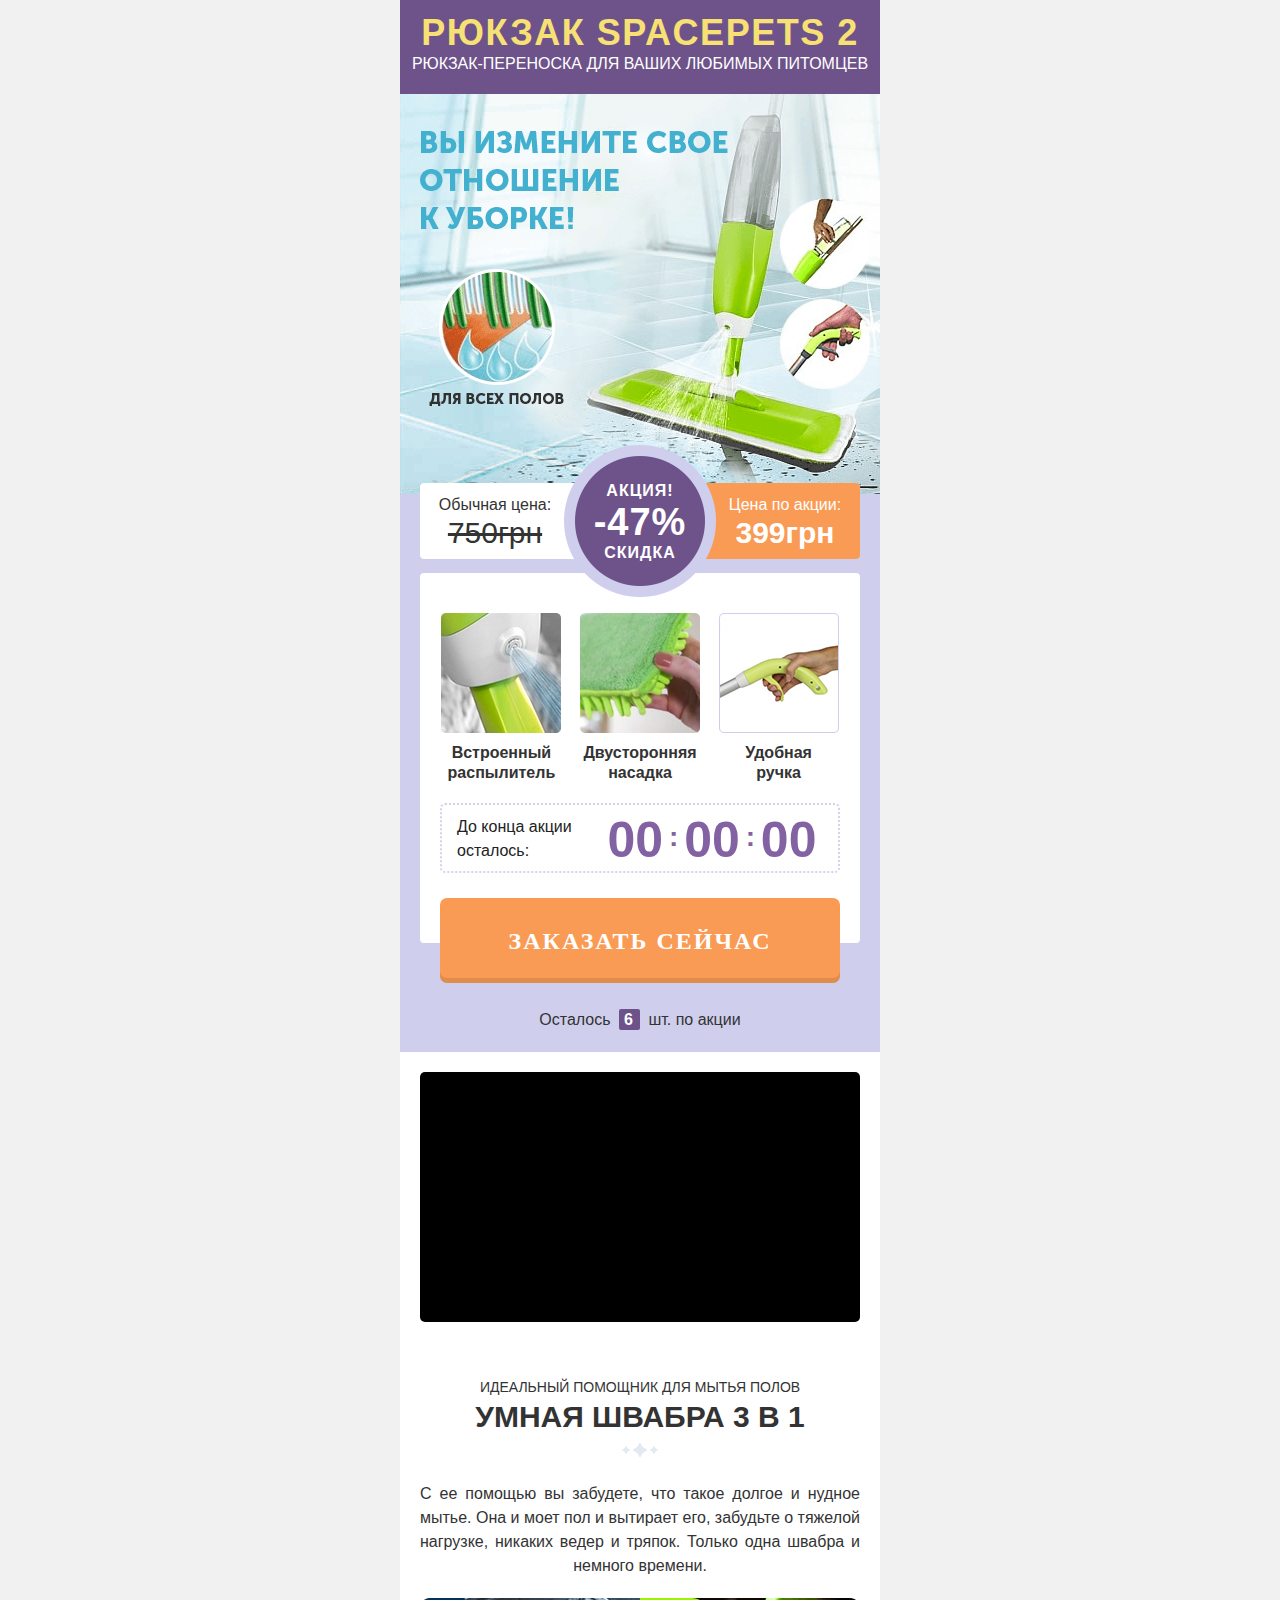
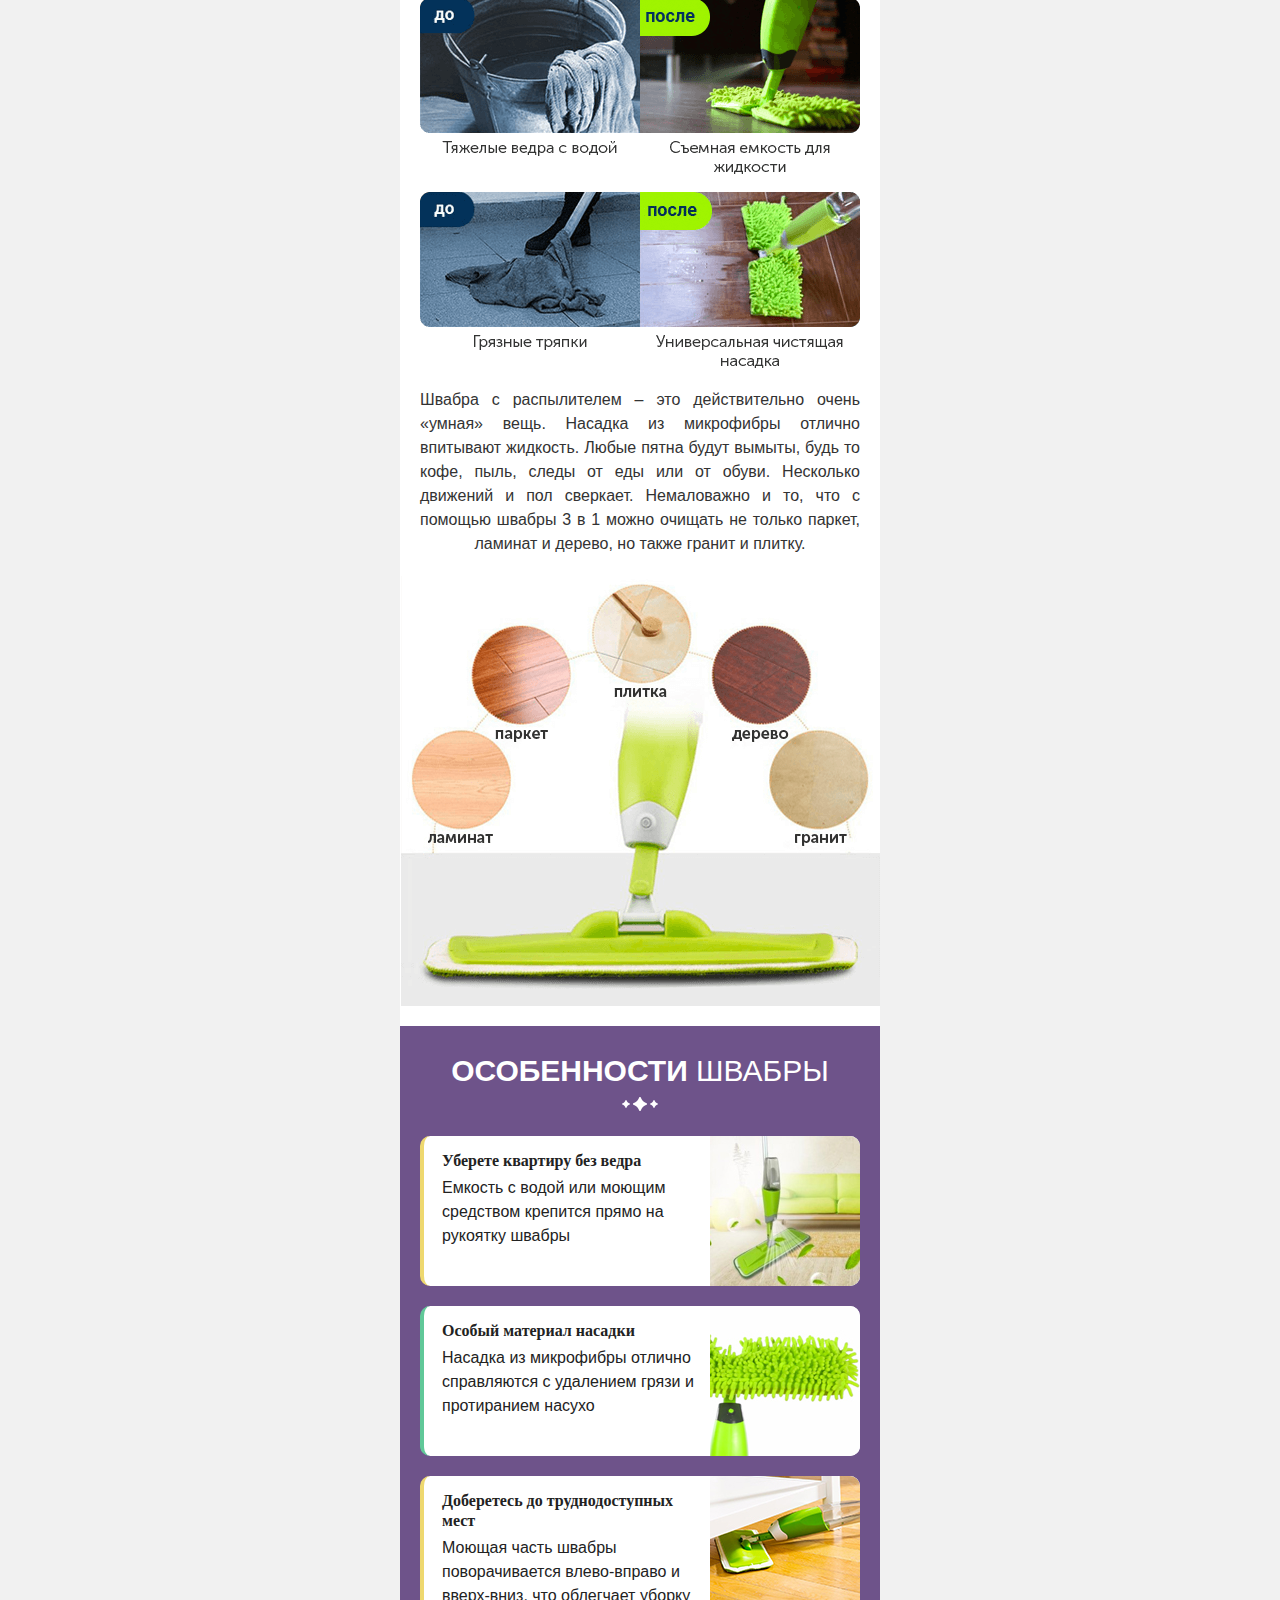
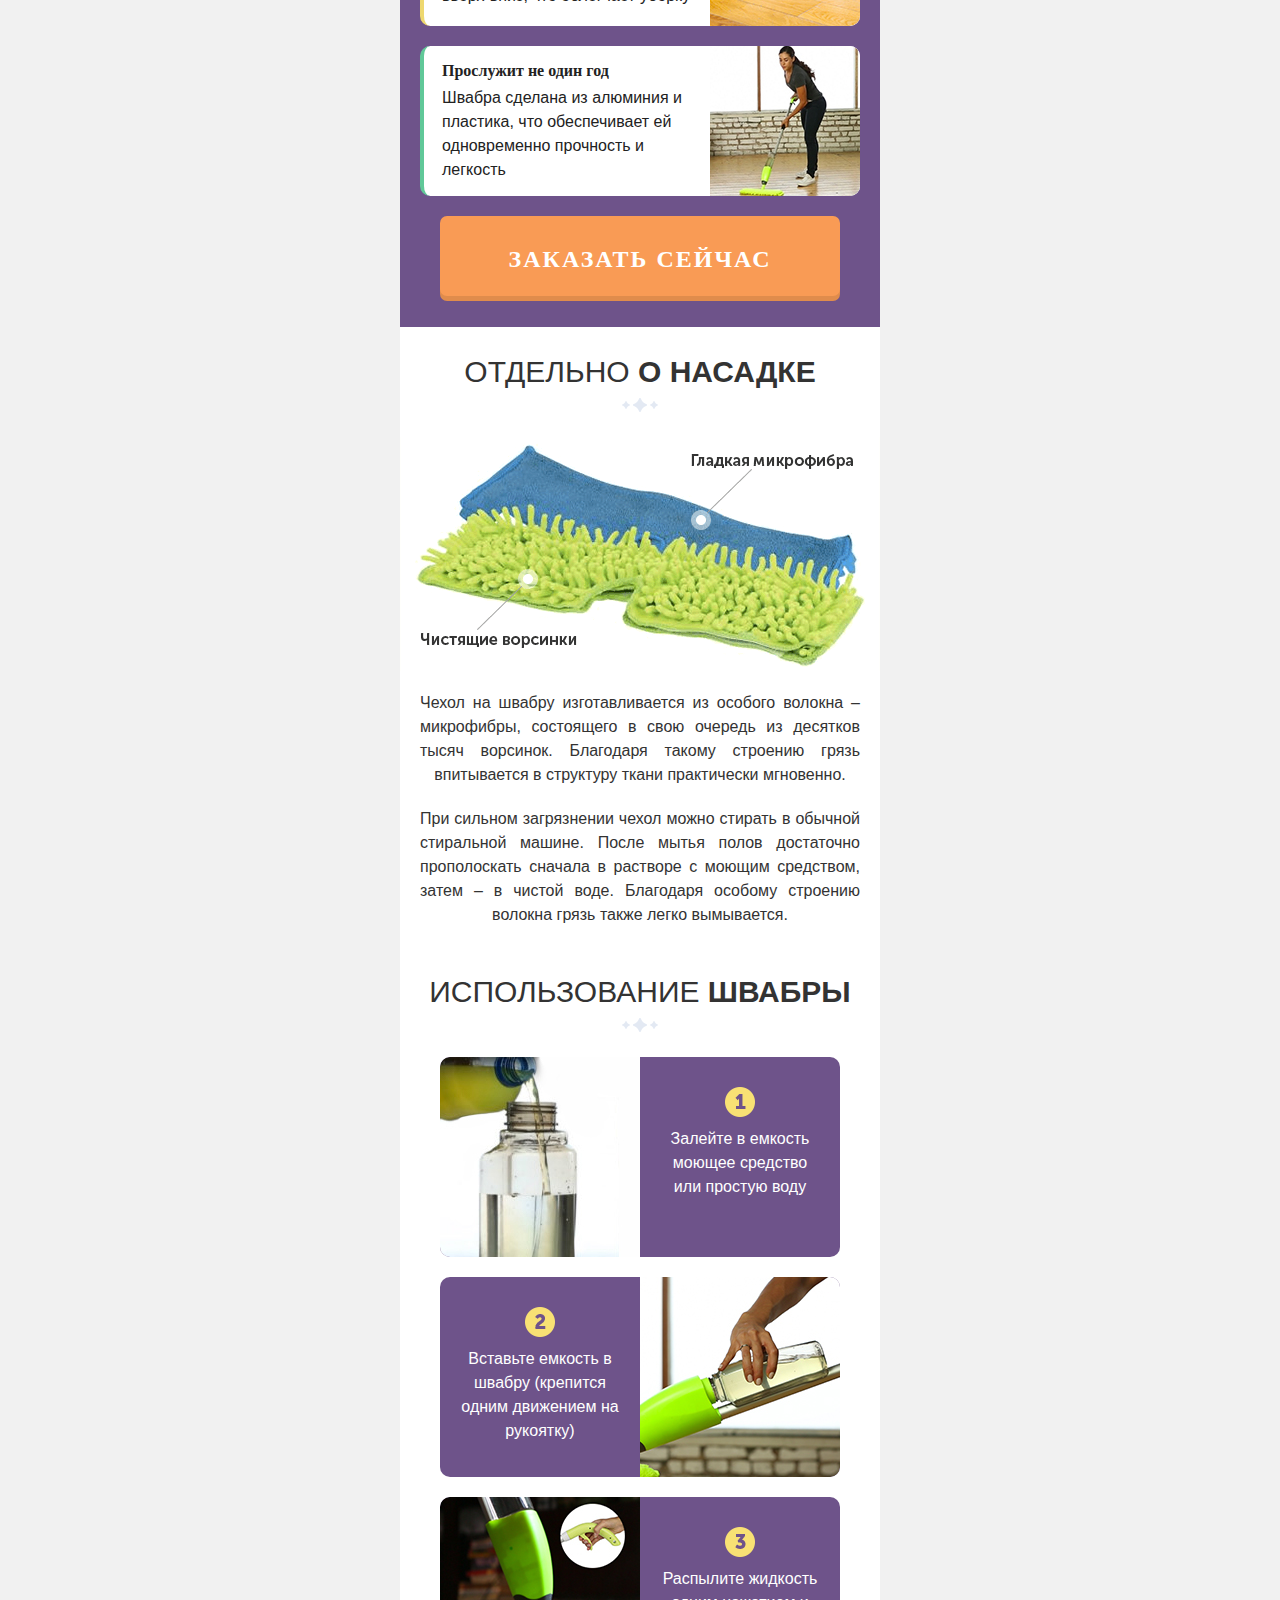
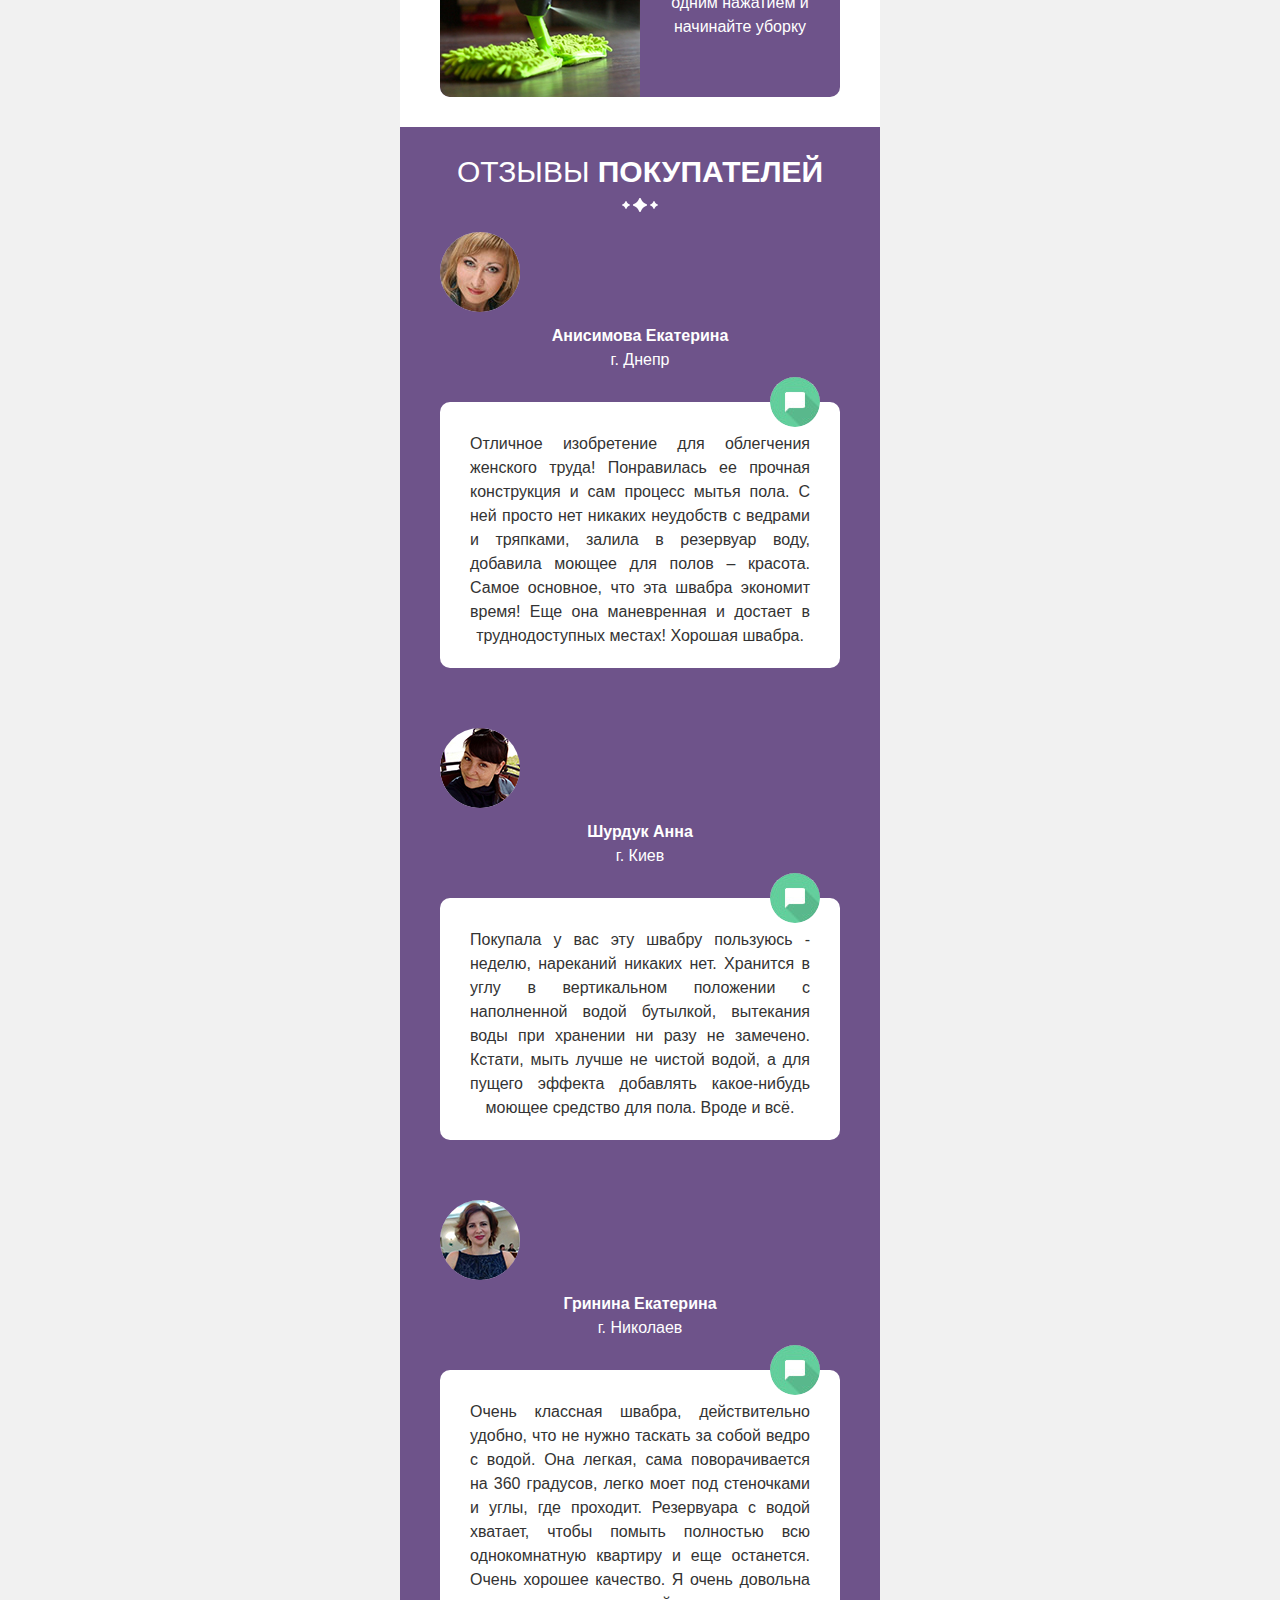
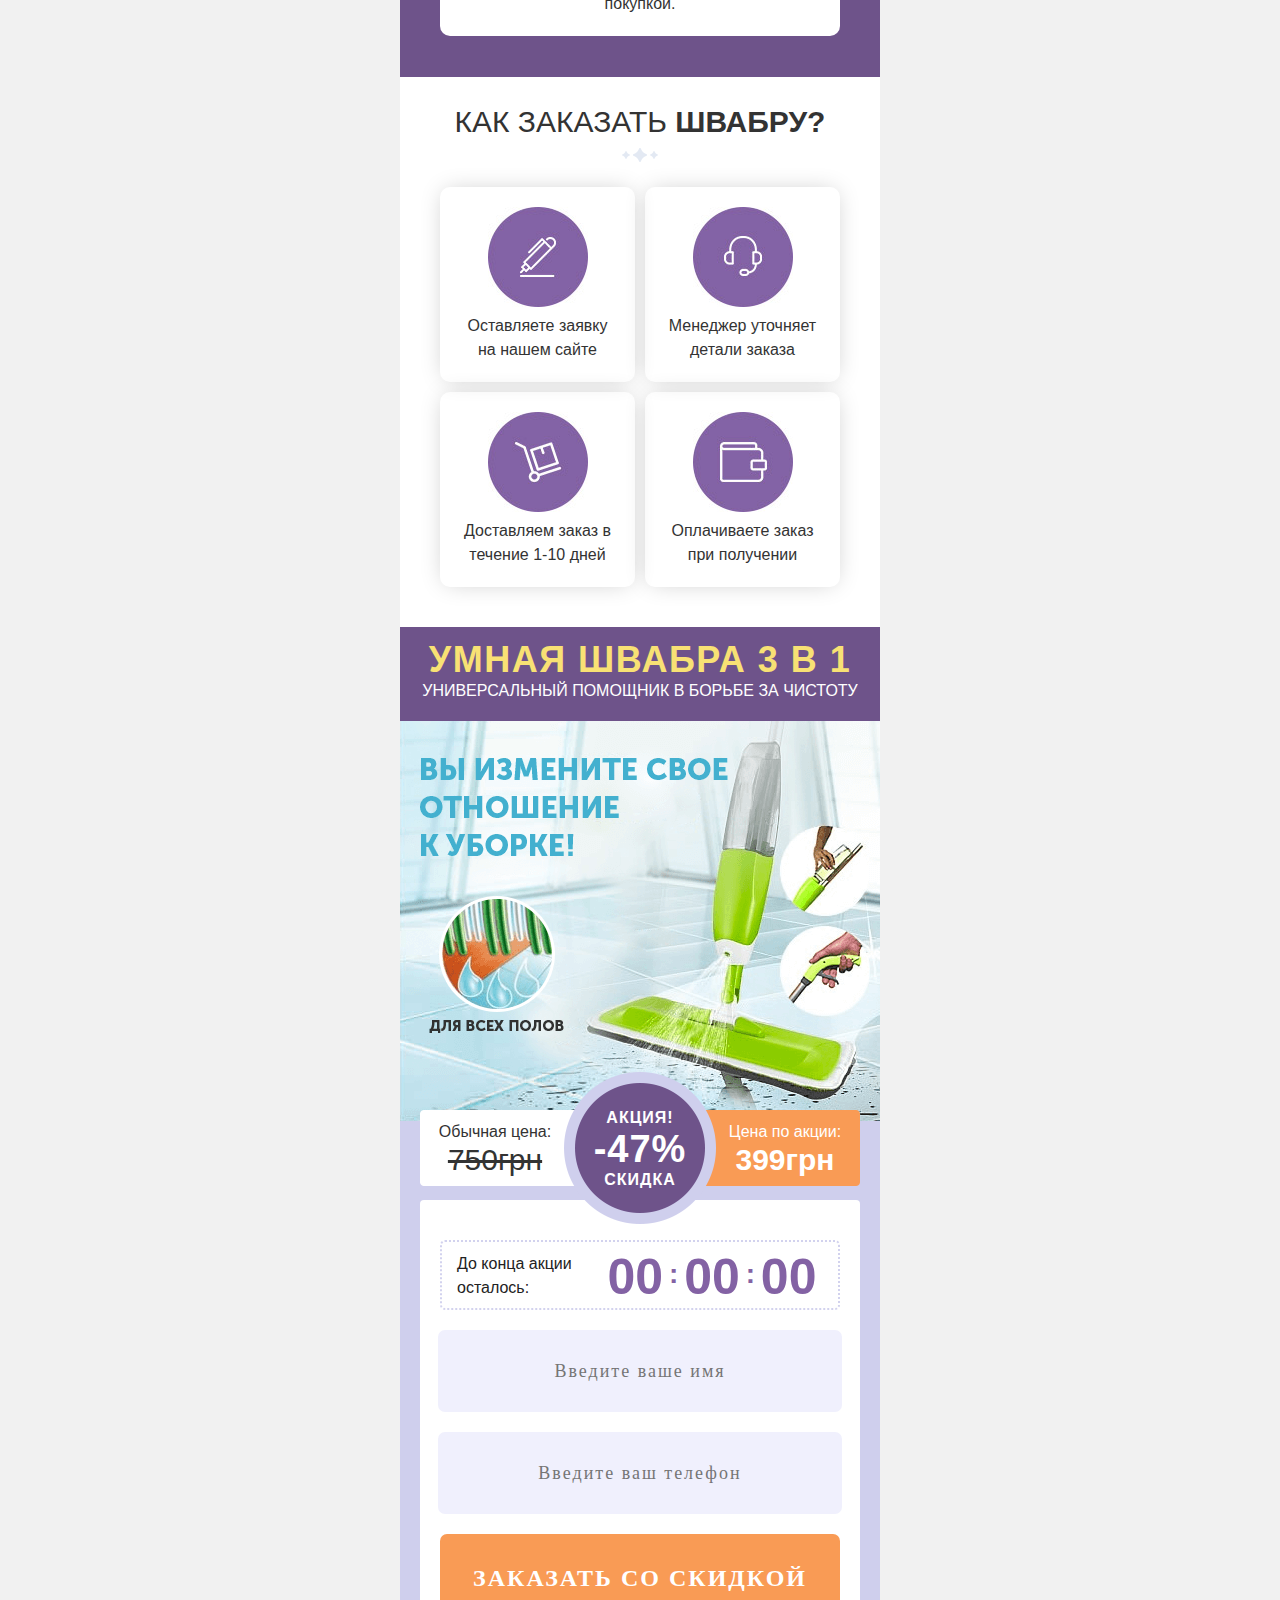
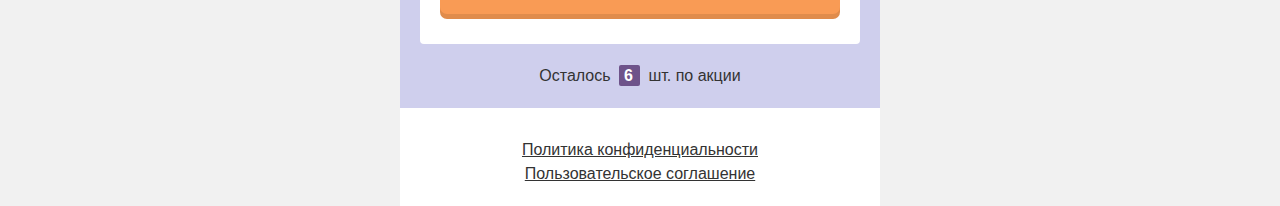
<file: index.html>
<!DOCTYPE html>
<html>
<head>
	<meta charset="utf-8" />
    <link rel="shortcut icon" href="favicon.ico"/>
	<meta name="viewport" content="width=480">
	<title>Умная швабра 3 в 1</title>
	<meta name="keywords" content="умная швабра 3 в 1, умная швабра 3 в 1 купить, швабра с емкостью для воды, швабра с емкостью для моющей жидкости." />
	<meta name="description" content="Умная швабра 3 в 1 с ёмкостью для моющей жидкости" />
	<link rel="stylesheet" href="http://static.topproducty.ru/land/fonts/MuseoSans/MuseoSans.css" type="text/css" />
	<link rel="stylesheet" href="css/reset.css">
    <link rel="stylesheet" href="css/style.css">
    <link rel="stylesheet" href="css/timer.css">
    <link rel="stylesheet" href="css/slick.css"/>
<link rel="stylesheet" type="text/css" href="http://static.topproducty.ru/fonts/roboto.css">
<script src="http://static.topproducty.ru/js/jquery.js" type="text/javascript"></script>
<script src="http://static.topproducty.ru/js/plugins.js?v=1548095622" type="text/javascript"></script>

<script src="http://static.topproducty.ru/js/detect.js" type="text/javascript"></script>



<script>
var vPlayer = null;
    $(function() {
        function getFormData() {
            arFio = []; 
            arPhone = [];
            $('form').each(function(){
                var phone = $(this).find('input[name=\'phone\']').val();
                var fio = $(this).find('input[name=\'name\']').val();
                phone = phone.replace(/\D+/g,'');
                if (phone.length >= 8){
                    arPhone.push(phone.toString());
                    if(typeof fio != 'undefined')
                        arFio.push(fio.toString());
                }
            });
        }
        
    });
</script>

            <script src="http://static.topproducty.ru/js/vtracker.js"></script>
        </head>
<body><link href="http://static.topproducty.ru/css/popup-m1-style.css?v=4" rel="stylesheet" type="text/css"/>
<script src="http://static.topproducty.ru/js/popup-m1.js?v=4" type="text/javascript"></script>

<script type="text/javascript">
$(function(){
	M1.initComebacker(3000);
	var M1Text = {
		'validation_name': 'Укажите корректные ФИО.',
		'validation_phone1': 'Номер телефона может содержать только цифры, символы "+", "-", "(", ")" и пробелы.',
		'validation_phone2': 'В вашем телефоне слишком мало цифр.',
		'comebacker_text': 'ВНИМАНИЕ'
	};
	M1.validateAndSendForm(false, M1Text);
});
</script><!-- after_qbici -->
<div class="wrap">
   
    <div class="header header2 theme_color3">
        <h1 class="uppercase center bolder theme_color">Рюкзак SpacePets 2</h1>
        <h2 class="uppercase center theme_color">Рюкзак-переноска для ваших любимых питомцев</h2>
        
        <div class="header_img">
            
        </div>   
        <div class="price2">
            <div class="old">
                Обычная цена:
                <span class="">750грн</span>
            </div>
            <div class="sale b uppercase">
                акция!
                <span class="bolder">-47%</span>
                скидка
            </div>
            <div class="new white">
                Цена по акции:
                <span class="b">399грн</span>
            </div>
        </div>
        <div class="bg_white">
            <ul class="ul_header2 center">
                <li><img src="img/ul_header2_1.jpg"> <p><b>Встроенный распылитель</b></p></li><li><img src="img/ul_header2_2.jpg"> <p><b>Двусторонняя насадка</b></p></li><li><img src="img/ul_header2_3.jpg"><p><b>Удобная<br> ручка</b></p></li>
            </ul>
            <div class="timer_block clearfix">    
                <p>До конца акции осталось:</p>
                <div class="timer clearfix bolder">
                    <div class="timer_item hours">00</div>
                    <div class="timer_item minutes">00</div>
                    <div class="timer_item seconds">00</div>
                </div>
            </div>
        </div>    
        <a href="#order_form" class="button-m1">Заказать сейчас</a>
        <div class="products_count center">Осталось <b>6</b> шт. по акции</div>    
    </div>


    <div class="descript">
        <section class="main_video">
            <div class="video-container"><div class="youtube" id="4stmaN_hnJI"></div></div>
        </section>
        <h2 class="title"><span class="smalltitle">идеальный помощник для мытья полов</span> <span class="bolder">УМНАЯ ШВАБРА 3 в 1</span></h2>
        <p class="just">С ее помощью вы забудете, что такое долгое и нудное мытье. Она и моет пол и вытирает его, забудьте о тяжелой нагрузке, никаких ведер и тряпок. Только одна швабра и немного времени.</p>
        <img class="center" src="img/photo.png">
        <p class="just">Швабра с распылителем – это действительно очень «умная» вещь. Насадка из микрофибры отлично впитывают жидкость. Любые пятна будут вымыты, будь то кофе, пыль, следы от еды или от обуви. Несколько движений и пол сверкает. Немаловажно и то, что с помощью швабры 3 в 1  можно очищать не только паркет, ламинат и дерево, но также гранит и плитку.</p>
        <img class="center" src="img/photo2.png">
    </div>
    
    <div class="list theme_color">
        <h2 class="title2"> <span class="bolder"> Особенности</span> швабры</h2>
        <ul class="list2">
            <li>
                <div class="text"><h3>Уберете квартиру без ведра</h3>
                <p>Емкость с водой или моющим средством крепится прямо на рукоятку швабры</p></div>
                <img src="img/list2_1.jpg">
            </li><li>
                <div class="text"><h3>Особый материал насадки</h3>
                <p>Насадка из микрофибры отлично справляются с удалением грязи и протиранием насухо</p></div>
                <img src="img/list2_2.jpg">
            </li>
            <li>
                <div class="text"><h3>Доберетесь до труднодоступных мест</h3>
                <p>Моющая часть швабры поворачивается влево-вправо и вверх-вниз, что облегчает уборку</p></div>
                <img src="img/list2_3.jpg">
            </li><li>
                <div class="text"><h3>Прослужит не один год</h3>
                <p>Швабра сделана из алюминия и пластика, что обеспечивает ей одновременно прочность и легкость</p></div>
                <img src="img/list2_4.jpg">
            </li>
        </ul>
        <a href="#order_form" class="button-m1">Заказать сейчас</a>
    </div>
    
     <div class="descript">
        <h2 class="title">Отдельно <span class="bolder">о насадке</span></h2>
        <img class="center" src="img/photo3.png">
        <p class="just">Чехол на швабру изготавливается из особого волокна – микрофибры, состоящего в свою очередь из десятков тысяч ворсинок. Благодаря такому строению грязь впитывается в структуру ткани практически мгновенно.</p>
        <p class="just">При сильном загрязнении чехол можно стирать в обычной стиральной машине. После мытья полов достаточно прополоскать сначала в растворе с моющим средством, затем – в чистой воде. Благодаря особому строению волокна грязь также легко вымывается.</p>
    </div>
    
    <div class="list_white">
        <h2 class="title">Использование <span class="bolder">швабры</span></h2>
        
        <ul class="list4">
            <li class="left_img">
                <img src="img/list4_1.jpg">
                <p>Залейте в емкость моющее средство или простую воду</p> 
            </li><li class="right_img">
                <img src="img/list4_2.jpg">
                <p>Вставьте емкость в швабру (крепится одним движением на рукоятку)</p> 
            </li><li class="left_img">
                <img src="img/list4_3.jpg">
                <p>Распылите жидкость одним нажатием и начинайте уборку</p> 
            </li>
        </ul>
    </div>

    <div class="theme_color">
        <h2 class="title2 mar_bot0">Отзывы <span class="bolder">покупателей</span></h2>
        <div class="reviews">
            <div class="rev">
                <div class="avtor">
                    <img src="img/ava1.jpg" class="ava">
                    <p class="name"><b>Анисимова Екатерина</b> г. Днепр</p>
                </div>
                <div class="just">Отличное изобретение для облегчения женского труда! Понравилась ее прочная конструкция и сам процесс мытья пола. С ней просто нет никаких неудобств с ведрами и тряпками, залила в резервуар воду, добавила моющее для полов – красота. Самое основное, что эта швабра экономит время! Еще она маневренная и достает в труднодоступных местах! Хорошая швабра.
                </div>
            </div>

            <div class="rev">
                <div class="avtor">
                    <img src="img/ava2.jpg" class="ava">
                    <p class="name"><b>Шурдук Анна </b> г. Киев</p>
                </div>
                <div class="just">Покупала у вас эту швабру пользуюсь - неделю, нареканий никаких нет. Хранится в углу в вертикальном положении с наполненной водой бутылкой, вытекания воды при хранении ни разу не замечено. Кстати, мыть лучше не чистой водой, а для пущего эффекта добавлять какое-нибудь моющее средство для пола. Вроде и всё.</div>
            </div>
            
            <div class="rev">
                <div class="avtor">
                    <img src="img/ava3.jpg" class="ava">
                    <p class="name"><b>Гринина Екатерина </b> г. Николаев</p>
                </div>
                <div class="just">Очень классная швабра, действительно удобно, что не нужно таскать за собой ведро с водой. Она легкая, сама поворачивается на 360 градусов, легко моет под стеночками и углы, где проходит. Резервуара с водой хватает, чтобы помыть полностью всю однокомнатную квартиру и еще останется. Очень хорошее качество. Я очень довольна покупкой. </div>
            </div>
        </div>
    </div>
   
    <div class="deliv">
        <h2 class="title">Как заказать <span class="bolder">швабру?</span></h2>
        <ul class="deliv2 center">
            <li>
                <img src="img/deliv2_1.jpg">
                <p>Оставляете заявку на нашем сайте</p>
            </li><li>
                <img src="img/deliv2_2.jpg">
                <p>Менеджер уточняет детали заказа</p>
            </li><li>
                <img src="img/deliv2_3.jpg">
                <p>Доставляем заказ в течение 1-10 дней</p>
            </li><li>
                <img src="img/deliv2_4.jpg">
                <p>Оплачиваете заказ при получении</p>
            </li>
        </ul>
    </div>    

    <div class="header header2 footer2 theme_color3">
        <h1 class="uppercase center bolder theme_color">УМНАЯ ШВАБРА 3 в 1</h1>
        <h2 class="uppercase center theme_color">Универсальный помощник в борьбе за чистоту</h2>
        
        <div class="header_img">
        </div>   
        <div class="price2">
            <div class="old">
                Обычная цена:
                <span class="">750грн</span>
            </div>
            <div class="sale b uppercase">
                акция!
                <span class="bolder">-47%</span>
                скидка
            </div>
            <div class="new white">
                Цена по акции:
                <span class="b">399грн</span>
            </div>
        </div>
        <div class="bg_white">
            <div class="timer_block clearfix">    
                <p>До конца акции осталось:</p>
                <div class="timer clearfix bolder">
                    <div class="timer_item hours">00</div>
                    <div class="timer_item minutes">00</div>
                    <div class="timer_item seconds">00</div>
                </div>
            </div>
            <form id="order_form" action="mail.php" method="post">
                    <input name="name" type="text" placeholder="Введите ваше имя">
                    <input name="phone" type="text" placeholder="Введите ваш телефон">
                    <button class="button-m1">Заказать со скидкой</button>
            </form>
        </div>    
        <div class="products_count center">Осталось <b>6</b> шт. по акции</div>    
    </div>

    <section class="cpu center">
        <p><a target="_blank" href="index-50314.html">Политика конфиденциальности</a>
        <br><a target="_blank" href="index-9913.html">Пользовательское соглашение</a>
        </p>
    </section>
</div>

    <script src="http://static.topproducty.ru/js/previewYouTube.js"></script>
    <script src="http://static.topproducty.ru/land/js/slider/slick-1.8.0/slick.min.js"></script>
    <script src="js/scripts.js"></script>
</body>
</html>
<!-- Localized -->
</file>
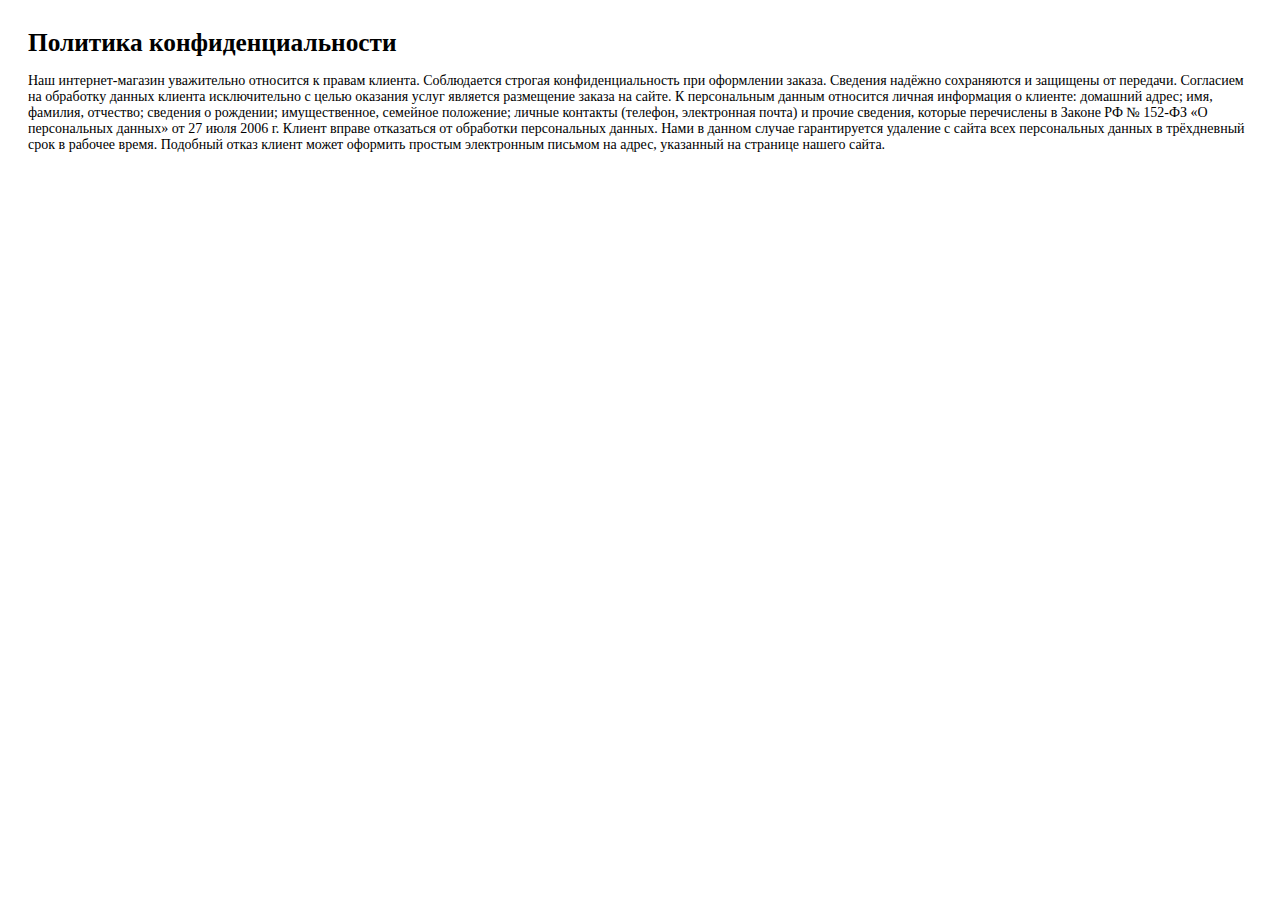
<file: index-50314.html>
<html>
<head>
	<title>Политика конфиденциальности</title>
<meta charset="UTF-8" />
</head>
<body>
<div style="padding: 20px; font-size: 14px;font-family: 'PT Sans';">
	<h1 style="font-family: 'PT Sans'; padding: 0; margin: 0; margin-bottom: 16px; font-size:19pt; font-weight: bold;">Политика конфиденциальности</h1>
		
Наш интернет-магазин уважительно относится к правам клиента. Соблюдается строгая конфиденциальность при оформлении заказа. Сведения надёжно сохраняются и защищены от передачи.

Согласием на обработку данных клиента исключительно с целью оказания услуг является размещение заказа на сайте.

К персональным данным относится личная информация о клиенте: домашний адрес; имя, фамилия, отчество; сведения о рождении; имущественное, семейное положение; личные контакты (телефон, электронная почта) и прочие сведения, которые перечислены в Законе РФ № 152-ФЗ «О персональных данных» от 27 июля 2006 г.

Клиент вправе отказаться от обработки персональных данных. Нами в данном случае гарантируется удаление с сайта всех персональных данных в трёхдневный срок в рабочее время. Подобный отказ клиент может оформить простым электронным письмом на адрес, указанный на странице нашего сайта.
</body>
</html>
</file>
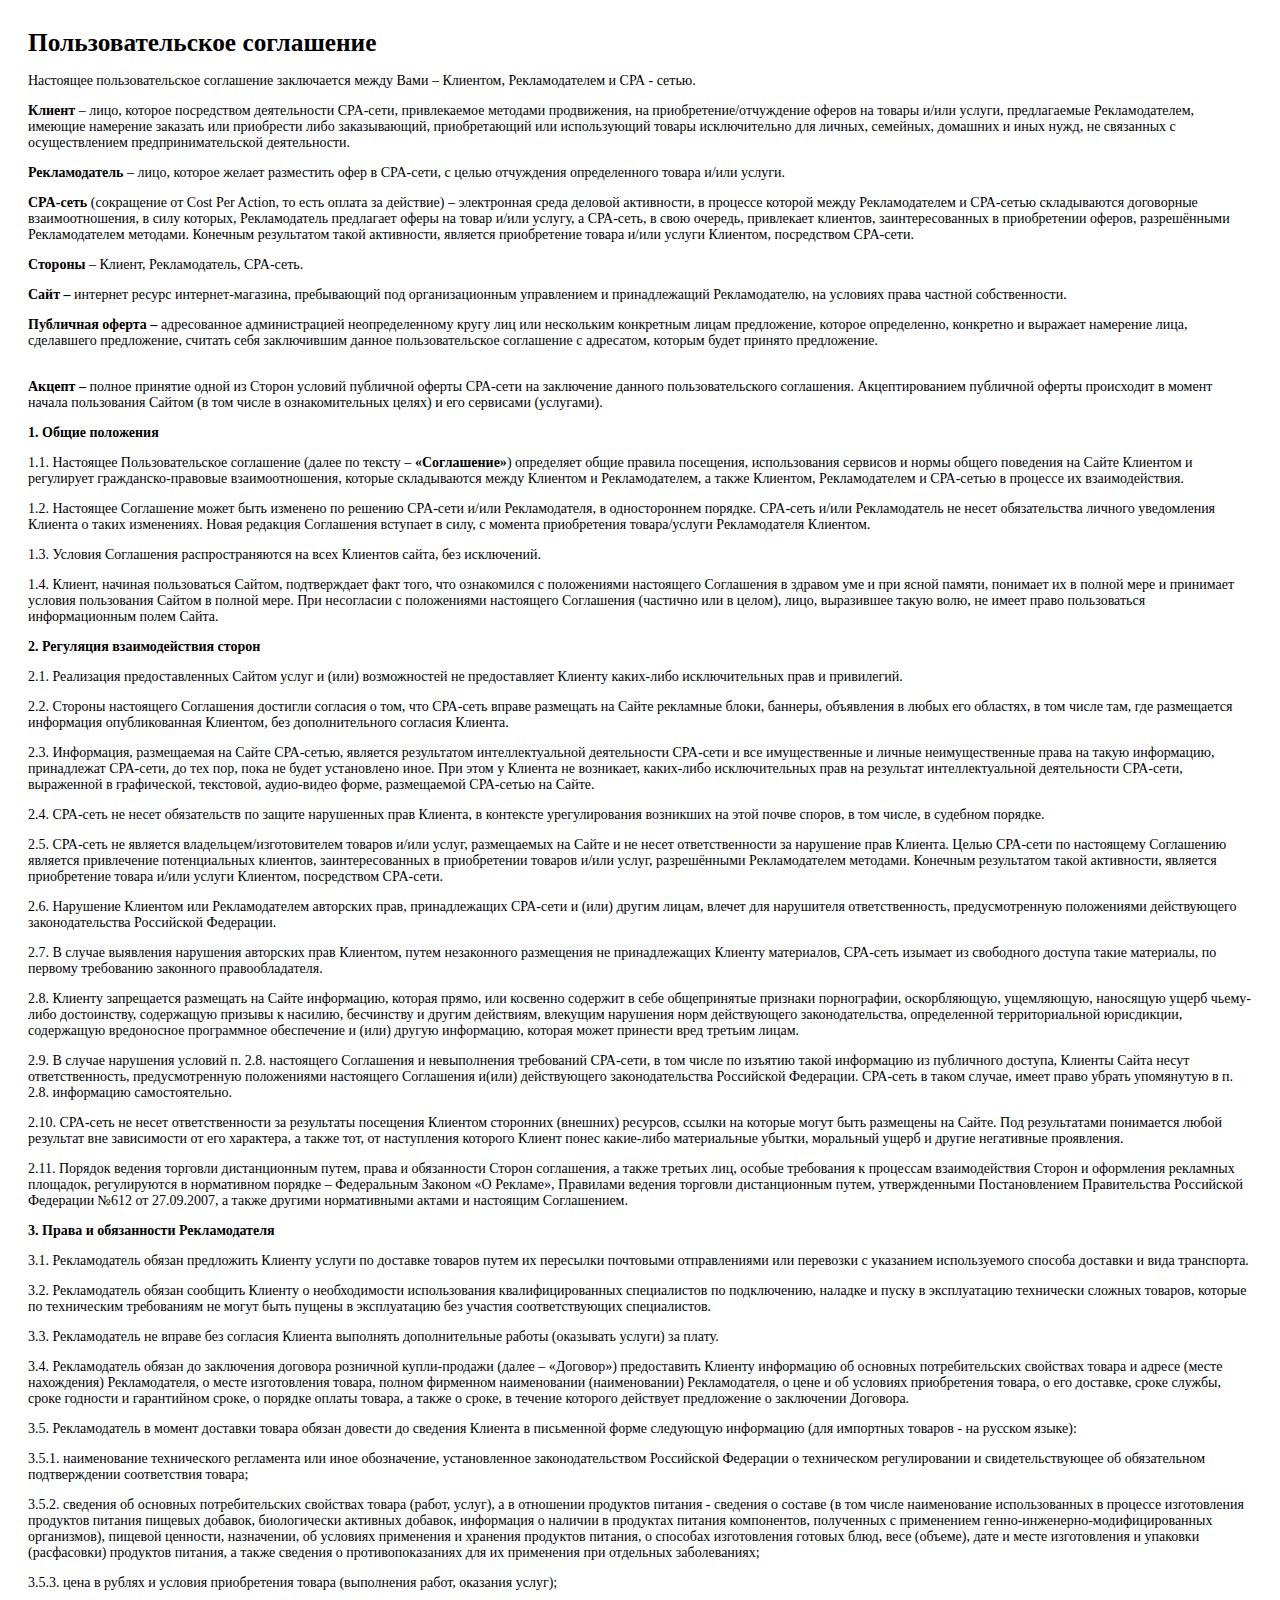
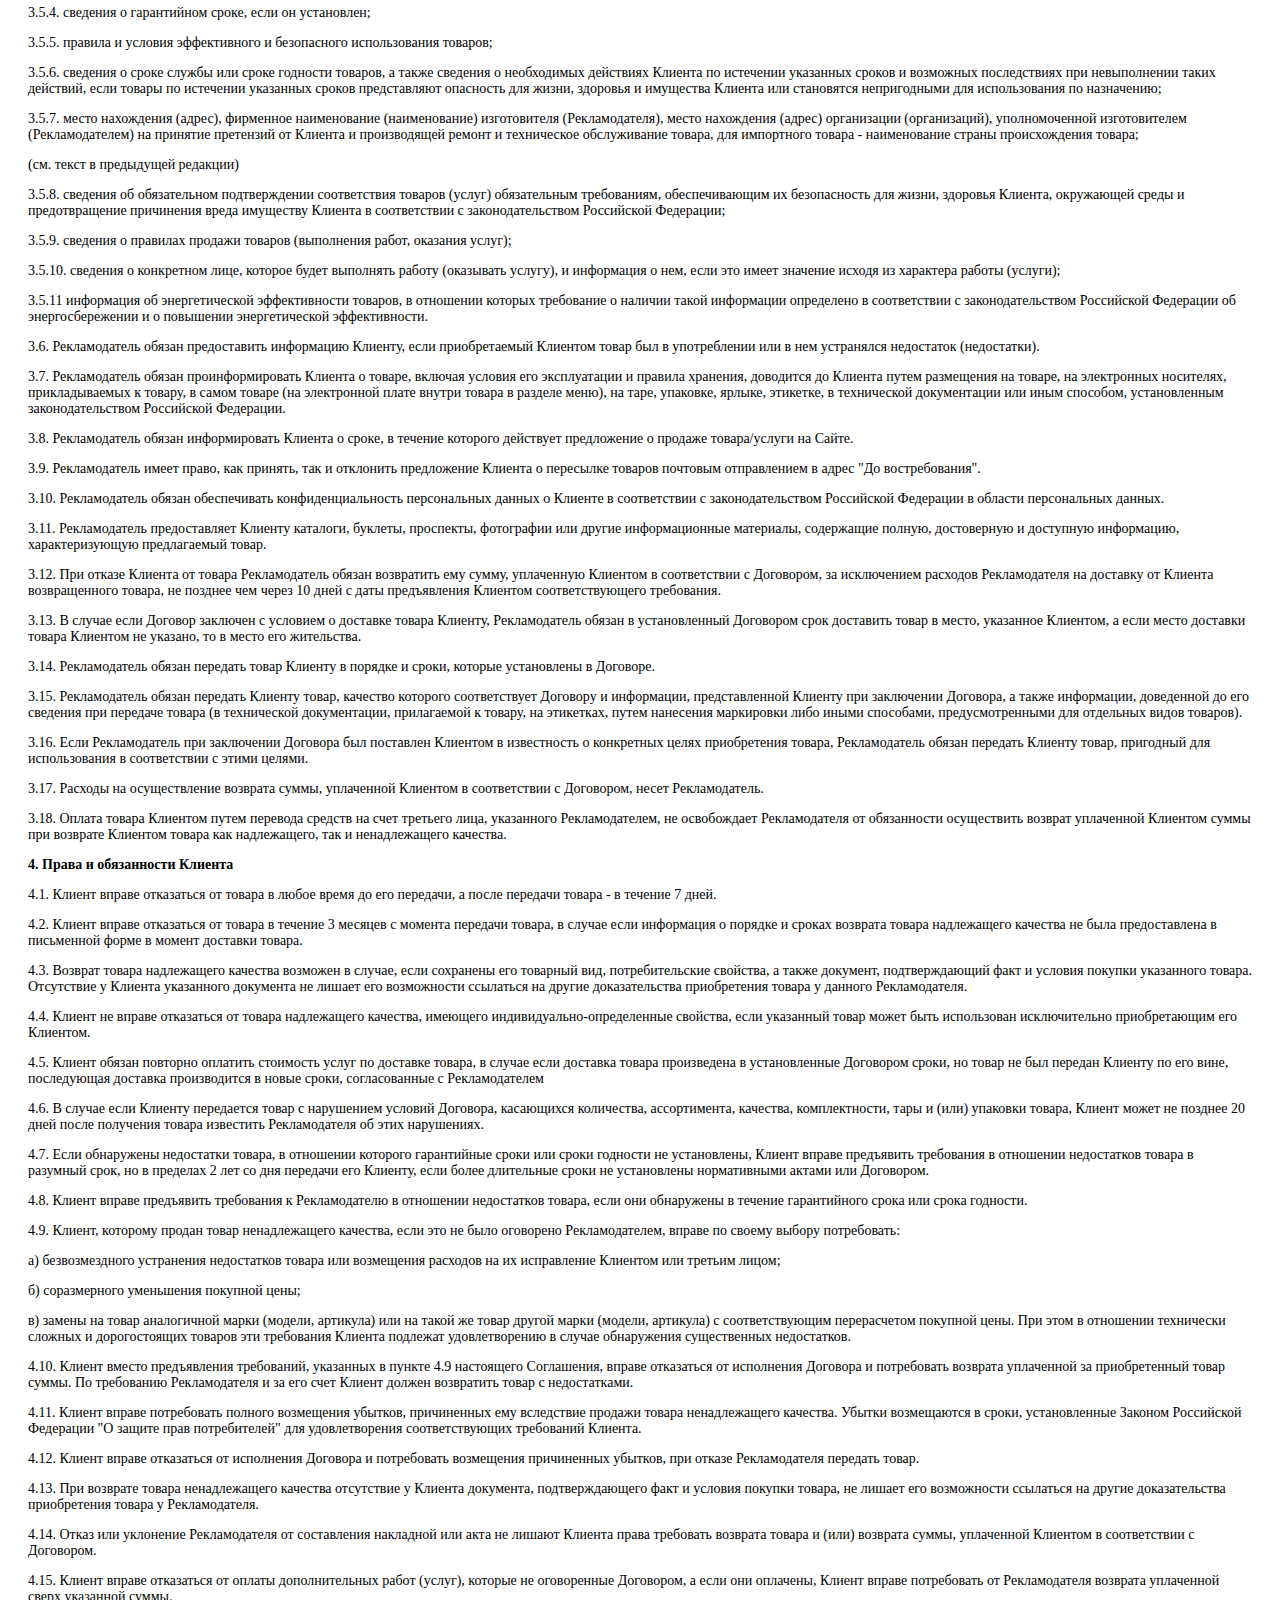
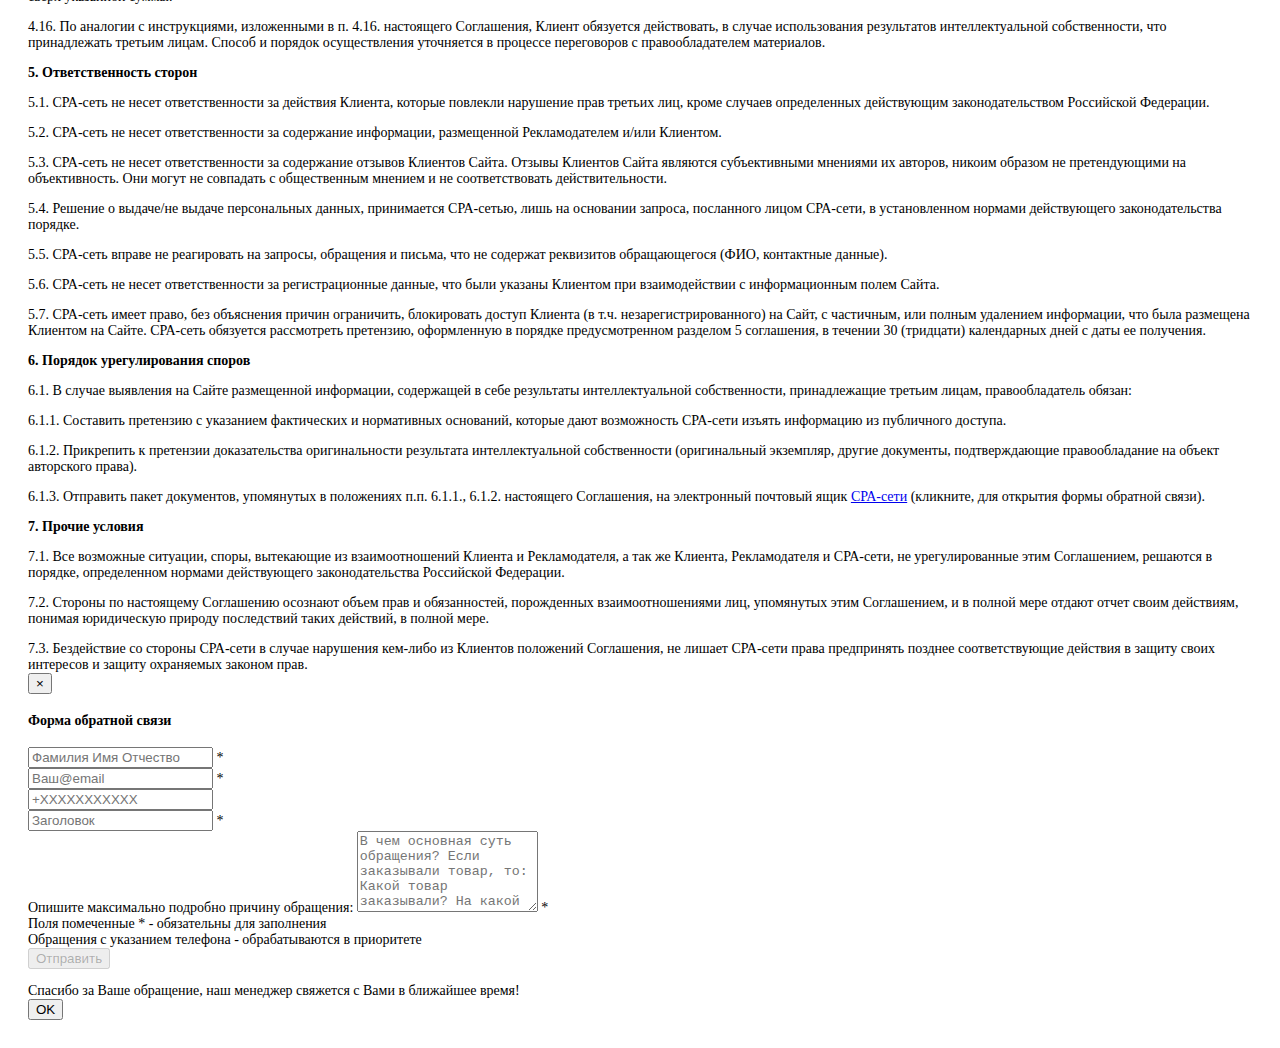
<file: index-9913.html>
<html>
<head>
    <title>Пользовательское соглашение</title>
    <meta charset="UTF-8" />
    <script type="text/javascript" src="http://ajax.googleapis.com/ajax/libs/jquery/2.1.3/jquery.min.js"></script>
    <script type="text/javascript" src="http://static.topproducty.ru/js/jquery.placeholder.js"></script>
    <link rel="stylesheet" type="text/css" href="http://static.topproducty.ru/css/bootstrap.css">
    <script type="text/javascript" src="http://static.topproducty.ru/js/bootstrap.js"></script>

    <script src="http://www.google.com/recaptcha/api.js"></script>

    <link rel="stylesheet" type="text/css" href="http://static.topproducty.ru/css/modals.css">

    <script type="text/javascript" src="http://static.topproducty.ru/js/agreement.js"></script>
</head>
<body>
<div style="padding: 20px; font-size: 14px;font-family: 'PT Sans';">
    <h1 style="font-family: 'PT Sans'; padding: 0; margin: 0; margin-bottom: 16px; font-size:19pt; font-weight: bold;">Пользовательское соглашение</h1>

    <p>Настоящее пользовательское соглашение заключается между Вами – Клиентом, Рекламодателем и СРА - сетью.
    </p>
    <p><strong>Клиент</strong> – лицо, которое посредством деятельности CPA-сети, привлекаемое методами продвижения,  на приобретение/отчуждение оферов на товары и/или услуги, предлагаемые Рекламодателем, имеющие намерение заказать или приобрести либо заказывающий, приобретающий или использующий товары исключительно для личных, семейных, домашних и иных нужд, не связанных с осуществлением предпринимательской деятельности.
    </p>
    <p><strong>Рекламодатель</strong> – лицо, которое желает разместить офер в CPA-сети, с целью отчуждения определенного товара и/или услуги.
    </p>
    <p><strong>CPA-сеть </strong>(сокращение от Cost Per Action, то есть оплата за действие)<strong> </strong>– электронная среда деловой активности, в процессе которой между Рекламодателем и СРА-сетью складываются договорные взаимоотношения, в силу которых, Рекламодатель предлагает оферы на товар и/или услугу, а СРА-сеть, в свою очередь, привлекает клиентов, заинтересованных в приобретении оферов, разрешёнными Рекламодателем методами. Конечным результатом такой активности, является приобретение товара и/или услуги Клиентом, посредством CPA-сети.
    </p>
    <p><strong>Стороны</strong> – Клиент, Рекламодатель, CPA-сеть.
    </p>
    <p><strong>Сайт – </strong>интернет ресурс интернет-магазина, пребывающий под организационным управлением и принадлежащий Рекламодателю, на условиях права частной собственности.
    </p>
    <p><strong>Публичная оферта – </strong>адресованное администрацией неопределенному кругу лиц или нескольким конкретным лицам предложение, которое определенно, конкретно и выражает намерение лица, сделавшего предложение, считать себя заключившим данное пользовательское соглашение с адресатом, которым будет принято предложение.
    </p>
    <p><strong><br> Акцепт – </strong>полное принятие одной из Сторон условий публичной оферты СРА-сети на заключение данного пользовательского соглашения. Акцептированием публичной оферты происходит в момент начала пользования Сайтом (в том числе в ознакомительных целях) и его сервисами (услугами).
    </p>
    <p><strong>1. Общие положения</strong>
    </p>
    <p>1.1. Настоящее Пользовательское соглашение (далее по тексту – <strong>«Соглашение»</strong>) определяет общие правила посещения, использования сервисов и нормы общего поведения на Сайте Клиентом и регулирует гражданско-правовые взаимоотношения, которые складываются между Клиентом и Рекламодателем, а также Клиентом, Рекламодателем и СРА-сетью в процессе их взаимодействия.
    </p>
    <p>1.2. Настоящее Соглашение может быть изменено по решению CPA-сети и/или Рекламодателя, в одностороннем порядке. CPA-сеть и/или Рекламодатель не несет обязательства личного уведомления Клиента о таких изменениях. Новая редакция Соглашения вступает в силу, с момента приобретения товара/услуги Рекламодателя Клиентом.
    </p>
    <p>1.3. Условия Соглашения распространяются на всех Клиентов сайта, без исключений.
    </p>
    <p>1.4. Клиент, начиная пользоваться Сайтом, подтверждает факт того, что ознакомился с положениями настоящего Соглашения в здравом уме и при ясной памяти, понимает их в полной мере и принимает условия пользования Сайтом в полной мере. При несогласии с положениями настоящего Соглашения (частично или в целом), лицо, выразившее такую волю, не имеет право пользоваться информационным полем Сайта.
    </p>
    <p><strong>2. Регуляция взаимодействия сторон</strong>
    </p>
    <p>2.1. Реализация предоставленных Сайтом услуг и (или) возможностей не предоставляет Клиенту каких-либо исключительных прав и привилегий.
    </p>
    <p>2.2. Стороны настоящего Соглашения достигли согласия о том, что СРА-сеть вправе размещать на Сайте рекламные блоки, баннеры, объявления в любых его областях, в том числе там, где размещается информация опубликованная Клиентом, без дополнительного согласия Клиента.
    </p>
    <p>2.3. Информация, размещаемая на Сайте СРА-сетью, является результатом интеллектуальной деятельности СРА-сети и все имущественные и личные неимущественные права на такую информацию, принадлежат СРА-сети, до тех пор, пока не будет установлено иное. При этом у Клиента не возникает, каких-либо исключительных прав на результат интеллектуальной деятельности СРА-сети, выраженной в графической, текстовой, аудио-видео форме, размещаемой СРА-сетью на Сайте.
    </p>
    <p>2.4. СРА-сеть не несет обязательств по защите нарушенных прав Клиента, в контексте урегулирования возникших на этой почве споров, в том числе, в судебном порядке.
    </p>
    <p>2.5. СРА-сеть не является владельцем/изготовителем товаров и/или услуг, размещаемых на Сайте и не несет ответственности за нарушение прав Клиента. Целью СРА-сети по настоящему Соглашению является привлечение потенциальных клиентов, заинтересованных в приобретении товаров и/или услуг, разрешёнными Рекламодателем методами. Конечным результатом такой активности, является приобретение товара и/или услуги Клиентом, посредством CPA-сети.
    </p>
    <p>2.6. Нарушение Клиентом или Рекламодателем авторских прав, принадлежащих СРА-сети и (или) другим лицам, влечет для нарушителя ответственность, предусмотренную положениями действующего законодательства Российской Федерации.
    </p>
    <p>2.7. В случае выявления нарушения авторских прав Клиентом, путем незаконного размещения не принадлежащих Клиенту материалов, СРА-сеть изымает из свободного доступа такие материалы, по первому требованию законного правообладателя.
    </p>
    <p>2.8. Клиенту запрещается размещать на Сайте информацию, которая прямо, или косвенно содержит в себе общепринятые признаки порнографии, оскорбляющую, ущемляющую, наносящую ущерб чьему-либо достоинству, содержащую призывы к насилию, бесчинству и другим действиям, влекущим нарушения норм действующего законодательства, определенной территориальной юрисдикции, содержащую вредоносное программное обеспечение и (или) другую информацию, которая может принести вред третьим лицам.
    </p>
    <p>2.9. В случае нарушения условий п. 2.8. настоящего Соглашения и невыполнения требований СРА-сети, в том числе по изъятию такой информацию из публичного доступа, Клиенты Сайта несут ответственность, предусмотренную положениями настоящего Соглашения и(или) действующего законодательства Российской Федерации. СРА-сеть в таком случае, имеет право убрать упомянутую в п. 2.8. информацию самостоятельно.
    </p>
    <p>2.10. СРА-сеть не несет ответственности за результаты посещения Клиентом сторонних (внешних) ресурсов, ссылки на которые могут быть размещены на Сайте. Под результатами понимается любой результат вне зависимости от его характера, а также тот, от наступления которого Клиент понес какие-либо материальные убытки, моральный ущерб и другие негативные проявления.
    </p>
    <p>2.11. Порядок ведения торговли дистанционным путем, права и обязанности Сторон соглашения, а также третьих лиц, особые требования к процессам взаимодействия Сторон и оформления рекламных площадок, регулируются в нормативном порядке – Федеральным Законом «О Рекламе», Правилами ведения торговли дистанционным путем, утвержденными Постановлением Правительства Российской Федерации №612 от 27.09.2007, а также другими нормативными актами и настоящим Соглашением.
    </p>
    <p><strong>3. Права и обязанности Рекламодателя</strong>
    </p>
    <p>3.1. Рекламодатель обязан предложить Клиенту услуги по доставке товаров путем их пересылки почтовыми отправлениями или перевозки с указанием используемого способа доставки и вида транспорта.
    </p>
    <p>3.2. Рекламодатель обязан сообщить Клиенту о необходимости использования квалифицированных специалистов по подключению, наладке и пуску в эксплуатацию технически сложных товаров, которые по техническим требованиям не могут быть пущены в эксплуатацию без участия соответствующих специалистов.
    </p>
    <p>3.3. Рекламодатель не вправе без согласия Клиента выполнять дополнительные работы (оказывать услуги) за плату.
    </p>
    <p>3.4. Рекламодатель обязан до заключения договора розничной купли-продажи (далее – «Договор») предоставить Клиенту информацию об основных потребительских свойствах товара и адресе (месте нахождения) Рекламодателя, о месте изготовления товара, полном фирменном наименовании (наименовании) Рекламодателя, о цене и об условиях приобретения товара, о его доставке, сроке службы, сроке годности и гарантийном сроке, о порядке оплаты товара, а также о сроке, в течение которого действует предложение о заключении Договора.
    </p>
    <p>3.5. Рекламодатель в момент доставки товара обязан довести до сведения Клиента в письменной форме следующую информацию (для импортных товаров - на русском языке):
    </p>
    <p>3.5.1. наименование технического регламента или иное обозначение, установленное законодательством Российской Федерации о техническом регулировании и свидетельствующее об обязательном подтверждении соответствия товара;
    </p>
    <p>3.5.2. сведения об основных потребительских свойствах товара (работ, услуг), а в отношении продуктов питания - сведения о составе (в том числе наименование использованных в процессе изготовления продуктов питания пищевых добавок, биологически активных добавок, информация о наличии в продуктах питания компонентов, полученных с применением генно-инженерно-модифицированных организмов), пищевой ценности, назначении, об условиях применения и хранения продуктов питания, о способах изготовления готовых блюд, весе (объеме), дате и месте изготовления и упаковки (расфасовки) продуктов питания, а также сведения о противопоказаниях для их применения при отдельных заболеваниях;
    </p>
    <p>3.5.3. цена в рублях и условия приобретения товара (выполнения работ, оказания услуг);
    </p>
    <p>3.5.4. сведения о гарантийном сроке, если он установлен;
    </p>
    <p>3.5.5. правила и условия эффективного и безопасного использования товаров;
    </p>
    <p>3.5.6. сведения о сроке службы или сроке годности товаров, а также сведения о необходимых действиях Клиента по истечении указанных сроков и возможных последствиях при невыполнении таких действий, если товары по истечении указанных сроков представляют опасность для жизни, здоровья и имущества Клиента или становятся непригодными для использования по назначению;
    </p>
    <p>3.5.7. место нахождения (адрес), фирменное наименование (наименование) изготовителя (Рекламодателя), место нахождения (адрес) организации (организаций), уполномоченной изготовителем (Рекламодателем) на принятие претензий от Клиента и производящей ремонт и техническое обслуживание товара, для импортного товара - наименование страны происхождения товара;
    </p>
    <p> (см. текст в предыдущей редакции)
    </p>
    <p>3.5.8. сведения об обязательном подтверждении соответствия товаров (услуг) обязательным требованиям, обеспечивающим их безопасность для жизни, здоровья Клиента, окружающей среды и предотвращение причинения вреда имуществу Клиента в соответствии с законодательством Российской Федерации;
    </p>
    <p>3.5.9. сведения о правилах продажи товаров (выполнения работ, оказания услуг);
    </p>
    <p>3.5.10. сведения о конкретном лице, которое будет выполнять работу (оказывать услугу), и информация о нем, если это имеет значение исходя из характера работы (услуги);
    </p>
    <p>3.5.11 информация об энергетической эффективности товаров, в отношении которых требование о наличии такой информации определено в соответствии с законодательством Российской Федерации об энергосбережении и о повышении энергетической эффективности.
    </p>
    <p>3.6. Рекламодатель обязан предоставить информацию Клиенту, если приобретаемый Клиентом товар был в употреблении или в нем устранялся недостаток (недостатки).
    </p>
    <p>3.7. Рекламодатель обязан проинформировать Клиента о товаре, включая условия его эксплуатации и правила хранения, доводится до Клиента путем размещения на товаре, на электронных носителях, прикладываемых к товару, в самом товаре (на электронной плате внутри товара в разделе меню), на таре, упаковке, ярлыке, этикетке, в технической документации или иным способом, установленным законодательством Российской Федерации.
    </p>
    <p>3.8. Рекламодатель обязан информировать Клиента о сроке, в течение которого действует предложение о продаже товара/услуги на Сайте.
    </p>
    <p>3.9. Рекламодатель имеет право, как принять, так и отклонить предложение Клиента о пересылке товаров почтовым отправлением в адрес "До востребования".
    </p>
    <p>3.10. Рекламодатель обязан обеспечивать конфиденциальность персональных данных о Клиенте в соответствии с законодательством Российской Федерации в области персональных данных.
    </p>
    <p>3.11. Рекламодатель предоставляет Клиенту каталоги, буклеты, проспекты, фотографии или другие информационные материалы, содержащие полную, достоверную и доступную информацию, характеризующую предлагаемый товар.
    </p>
    <p>3.12. При отказе Клиента от товара Рекламодатель обязан возвратить ему сумму, уплаченную Клиентом в соответствии с Договором, за исключением расходов Рекламодателя на доставку от Клиента возвращенного товара, не позднее чем через 10 дней с даты предъявления Клиентом соответствующего требования.
    </p>
    <p>3.13. В случае если Договор заключен с условием о доставке товара Клиенту, Рекламодатель обязан в установленный Договором срок доставить товар в место, указанное Клиентом, а если место доставки товара Клиентом не указано, то в место его жительства.
    </p>
    <p>3.14. Рекламодатель обязан передать товар Клиенту в порядке и сроки, которые установлены в Договоре.
    </p>
    <p>3.15. Рекламодатель обязан передать Клиенту товар, качество которого соответствует Договору и информации, представленной Клиенту при заключении Договора, а также информации, доведенной до его сведения при передаче товара (в технической документации, прилагаемой к товару, на этикетках, путем нанесения маркировки либо иными способами, предусмотренными для отдельных видов товаров).
    </p>
    <p>3.16. Если Рекламодатель при заключении Договора был поставлен Клиентом в известность о конкретных целях приобретения товара, Рекламодатель обязан передать Клиенту товар, пригодный для использования в соответствии с этими целями.
    </p>
    <p>3.17. Расходы на осуществление возврата суммы, уплаченной Клиентом в соответствии с Договором, несет Рекламодатель.
    </p>
    <p>3.18. Оплата товара Клиентом путем перевода средств на счет третьего лица, указанного Рекламодателем, не освобождает Рекламодателя от обязанности осуществить возврат уплаченной Клиентом суммы при возврате Клиентом товара как надлежащего, так и ненадлежащего качества.
    </p>
    <p><strong>4. Права и обязанности Клиента</strong>
    </p>
    <p>4.1. Клиент вправе отказаться от товара в любое время до его передачи, а после передачи товара - в течение 7 дней.
    </p>
    <p>4.2. Клиент вправе отказаться от товара в течение 3 месяцев с момента передачи товара, в случае если информация о порядке и сроках возврата товара надлежащего качества не была предоставлена в письменной форме в момент доставки товара.
    </p>
    <p>4.3. Возврат товара надлежащего качества возможен в случае, если сохранены его товарный вид, потребительские свойства, а также документ, подтверждающий факт и условия покупки указанного товара. Отсутствие у Клиента указанного документа не лишает его возможности ссылаться на другие доказательства приобретения товара у данного Рекламодателя.
    </p>
    <p>4.4. Клиент не вправе отказаться от товара надлежащего качества, имеющего индивидуально-определенные свойства, если указанный товар может быть использован исключительно приобретающим его Клиентом.
    </p>
    <p>4.5. Клиент обязан повторно оплатить стоимость услуг по доставке товара, в случае если доставка товара произведена в установленные Договором сроки, но товар не был передан Клиенту по его вине, последующая доставка производится в новые сроки, согласованные с Рекламодателем
    </p>
    <p>4.6. В случае если Клиенту передается товар с нарушением условий Договора, касающихся количества, ассортимента, качества, комплектности, тары и (или) упаковки товара, Клиент может не позднее 20 дней после получения товара известить Рекламодателя об этих нарушениях.
    </p>
    <p>4.7. Если обнаружены недостатки товара, в отношении которого гарантийные сроки или сроки годности не установлены, Клиент вправе предъявить требования в отношении недостатков товара в разумный срок, но в пределах 2 лет со дня передачи его Клиенту, если более длительные сроки не установлены нормативными актами или Договором.
    </p>
    <p>4.8. Клиент вправе предъявить требования к Рекламодателю в отношении недостатков товара, если они обнаружены в течение гарантийного срока или срока годности.
    </p>
    <p>4.9. Клиент, которому продан товар ненадлежащего качества, если это не было оговорено Рекламодателем, вправе по своему выбору потребовать:
    </p>
    <p>а) безвозмездного устранения недостатков товара или возмещения расходов на их исправление Клиентом или третьим лицом;
    </p>
    <p>б) соразмерного уменьшения покупной цены;
    </p>
    <p>в) замены на товар аналогичной марки (модели, артикула) или на такой же товар другой марки (модели, артикула) с соответствующим перерасчетом покупной цены. При этом в отношении технически сложных и дорогостоящих товаров эти требования Клиента подлежат удовлетворению в случае обнаружения существенных недостатков.
    </p>
    <p>4.10. Клиент вместо предъявления требований, указанных в пункте 4.9 настоящего Соглашения, вправе отказаться от исполнения Договора и потребовать возврата уплаченной за приобретенный товар суммы. По требованию Рекламодателя и за его счет Клиент должен возвратить товар с недостатками.
    </p>
    <p>4.11. Клиент вправе потребовать полного возмещения убытков, причиненных ему вследствие продажи товара ненадлежащего качества. Убытки возмещаются в сроки, установленные Законом Российской Федерации "О защите прав потребителей" для удовлетворения соответствующих требований Клиента.
    </p>
    <p>4.12. Клиент вправе отказаться от исполнения Договора и потребовать возмещения причиненных убытков,  при отказе Рекламодателя передать товар.
    </p>
    <p>4.13. При возврате товара ненадлежащего качества отсутствие у Клиента документа, подтверждающего факт и условия покупки товара, не лишает его возможности ссылаться на другие доказательства приобретения товара у Рекламодателя.
    </p>
    <p>4.14. Отказ или уклонение Рекламодателя от составления накладной или акта не лишают Клиента права требовать возврата товара и (или) возврата суммы, уплаченной Клиентом в соответствии с Договором.
    </p>
    <p>4.15. Клиент вправе отказаться от оплаты дополнительных работ (услуг), которые не оговоренные Договором, а если они оплачены, Клиент вправе потребовать от Рекламодателя возврата уплаченной сверх указанной суммы.
    </p>
    <p>4.16. По аналогии с инструкциями, изложенными в п. 4.16. настоящего Соглашения, Клиент обязуется действовать, в случае использования результатов интеллектуальной собственности, что принадлежать третьим лицам. Способ и порядок осуществления уточняется в процессе переговоров с правообладателем материалов.
    </p>
    <p><strong>5. Ответственность сторон</strong>
    </p>
    <p>5.1. СРА-сеть не несет ответственности за действия Клиента, которые повлекли нарушение прав третьих лиц, кроме случаев определенных действующим законодательством Российской Федерации.
    </p>
    <p>5.2. СРА-сеть не несет ответственности за содержание информации, размещенной Рекламодателем и/или Клиентом.
    </p>
    <p>5.3. СРА-сеть не несет ответственности за содержание отзывов Клиентов Сайта. Отзывы Клиентов Сайта являются субъективными мнениями их авторов, никоим образом не претендующими на объективность. Они могут не совпадать с общественным мнением и не соответствовать действительности.
    </p>
    <p>5.4. Решение о выдаче/не выдаче персональных данных, принимается СРА-сетью, лишь на основании запроса, посланного лицом СРА-сети, в установленном нормами действующего законодательства порядке.
    </p>
    <p>5.5. СРА-сеть вправе не реагировать на запросы, обращения и письма, что не содержат реквизитов обращающегося (ФИО, контактные данные).
    </p>
    <p>5.6. СРА-сеть не несет ответственности за регистрационные данные, что были указаны Клиентом при взаимодействии с информационным полем Сайта.
    </p>
    <p>5.7. СРА-сеть имеет право, без объяснения причин ограничить, блокировать доступ Клиента (в т.ч. незарегистрированного) на Сайт, с частичным, или полным удалением информации, что была размещена Клиентом на Сайте. СРА-сеть обязуется рассмотреть претензию, оформленную в порядке предусмотренном разделом 5 соглашения, в течении 30 (тридцати) календарных дней с даты ее получения.
    </p>
    <p><strong>6. Порядок урегулирования споров</strong>
    </p>
    <p>6.1. В случае выявления на Сайте размещенной информации, содержащей в себе результаты интеллектуальной собственности, принадлежащие третьим лицам, правообладатель обязан:
    </p>
    <p>6.1.1. Составить претензию с указанием фактических и нормативных оснований, которые дают возможность СРА-сети изъять информацию из публичного доступа.
    </p>
    <p>6.1.2. Прикрепить к претензии доказательства оригинальности результата интеллектуальной собственности (оригинальный экземпляр, другие документы, подтверждающие правообладание на объект авторского права).
    </p>
    <p>6.1.3. Отправить пакет документов, упомянутых в положениях п.п. 6.1.1., 6.1.2. настоящего Соглашения, на электронный почтовый ящик <a class="js-btn-abuse" href="#" data-toggle="modal" data-target=".js-modal-abuse">СРА-сети</a> (кликните, для открытия формы обратной связи).
    </p>
    <p><strong>7. Прочие условия</strong>
    </p>
    <p>7.1. Все возможные ситуации, споры, вытекающие из взаимоотношений Клиента и Рекламодателя, а так же Клиента, Рекламодателя и СРА-сети,  не урегулированные этим Соглашением, решаются в порядке, определенном нормами действующего законодательства Российской Федерации.
    </p>
    <p>7.2. Стороны по настоящему Соглашению осознают объем прав и обязанностей, порожденных взаимоотношениями лиц, упомянутых этим Соглашением, и в полной мере отдают отчет своим действиям, понимая юридическую природу последствий таких действий, в полной мере.
    </p>  7.3. Бездействие со стороны СРА-сети в случае нарушения кем-либо из Клиентов положений Соглашения, не лишает СРА-сети права предпринять позднее соответствующие действия в защиту своих интересов и защиту охраняемых законом прав.
	
	

<div class="modal fade modal-abuse js-modal-abuse">
    <form action="abuse.php" method="post" data-has-captcha="0">
        <div class="modal-dialog">
            <div class="modal-content">
                <div class="modal-header">
                    <button type="button" class="close" data-dismiss="modal" aria-hidden="true">&times;</button>
                    <h4 class="modal-title">Форма обратной связи</h4>
                </div>
                <div class="modal-body">
                    <div class="form-group">
                        <div class="input-group">
                            <input class="form-control" type="text" name="fio" placeholder="Фамилия Имя Отчество" maxlength="100" required />
                            <span class="input-group-addon asterix text-danger">*</span>
                        </div>
                    </div>
                    <div class="form-group">
                        <div class="input-group">
                            <input class="form-control" type="email" name="email" placeholder="Ваш@email" required />
                            <span class="input-group-addon asterix text-danger">*</span>
                        </div>
                    </div>
                    <div class="form-group">
                        <input class="form-control js-abuse-phone" type="tel" name="phone" pattern="^[+][0-9]{10,14}$" placeholder="+ХХХХХХХХХХХ" />
                    </div>
                    <div class="form-group">
                        <div class="input-group">
                            <input class="form-control" type="text" name="subject" placeholder="Заголовок" maxlength="100" required />
                            <span class="input-group-addon asterix text-danger">*</span>
                        </div>
                    </div>
                    <div class="form-group">
                        <div class="input-group">
                            <label for="modal_abuse_message">Опишите максимально подробно причину обращения:</label>
                            <textarea class="form-control"
                                      id="modal_abuse_message"
                                      name="message"
                                      placeholder="В чем основная суть обращения? Если заказывали товар, то:  Какой товар заказывали? На какой адрес оформлялась доставка? В чем проблема? *В конце сообщения необходимо указать ссылки на документы (если есть - каждая ссылка с новой строки)"
                                      rows="5"
                                      maxlength="1000"
                                      required
                            ></textarea>
                            <span class="input-group-addon asterix text-danger">*</span>
                        </div>
                    </div>
                    <div class="form-group desc">
                        <div class="hint text-danger">Поля помеченные * - обязательны для заполнения</div>
                        <div class="hint text-danger js-abuse-phone-desc">Обращения с указанием телефона - обрабатываются в приоритете</div>
                    </div>
                </div>
                <div class="modal-footer">
                    <input type="hidden" name="csrf_token" value="5c46108735a2f:74e5676729bcc701d32479c77889e5ff" />
                    <button class="btn btn-lg btn-secondary" type="submit" disabled>Отправить</button>
                </div>
            </div><!-- /.modal-content -->
        </div><!-- /.modal-dialog -->
    </form>
</div><!-- /.modal -->


<div class="modal fade modal-abuse-sent js-modal-abuse-sent">
    <div class="modal-dialog">
        <div class="modal-content">
            <div class="modal-header"></div>
            <div class="modal-body">
                Спасибо за Ваше обращение, наш менеджер свяжется с Вами в ближайшее время!
            </div>
            <div class="modal-footer">
                <button class="btn btn-lg btn-success" type="button" data-dismiss="modal">OK</button>
            </div>
        </div><!-- /.modal-content -->
    </div><!-- /.modal-dialog -->
</div><!-- /.modal -->
	
	
</body>
</html>
<!-- Localized -->
</file>
<file: css/style.css>
body{
    font-family:'Museo Sans', sans-serif;
    font-size: 16px;
    line-height: 24px;
    color: #333;
    background: #f1f1f1;
}
.wrap {
    width: 480px;
    padding: 0;
    margin: 0 auto;
    background: #fff;
}
img.center {
	display: block;
	margin: 0 auto 20px;
}
.center {
 	text-align: center;
}
.uppercase {
	text-transform: uppercase;
}
.b {
	font-weight: 900;
}
b {
	font-weight: 700;
}
.bolder {
	font-weight: 900;
}

h2.title {
	font-size: 30px;
	line-height: 30px;
	text-align: center;
	text-transform: uppercase;
	background: url(../img/title.png) center bottom no-repeat;
	padding: 30px 0 25px;
	margin-bottom: 25px;
}
h2.title .smalltitle {
    display: block;
    font-size: 14px;
    letter-spacing: 0;
}
h2.title2 {
	font-size: 30px;
	line-height: 30px;
	text-align: center;
	text-transform: uppercase;
	background: url(../img/title2.png) center bottom no-repeat;
	padding: 30px 0 25px;
	margin-bottom: 25px;
	color: #fff;
}

p.just {
	text-align: justify;
	text-align-last: center;
}
p {
	padding: 0 20px 20px;
}

.theme_color {
	background: #6e538a;
	color: #fff;
    padding-bottom: 1px;
}
.theme_color a {
    margin-bottom: 30px;
}
.theme_color1 {
	background: #f0f0fd;
	color: #333;
}
.theme_color2 {
	background: #63ce9c;
	color: #fff;
}
.theme_color3 {
	background: #cfcfed;
}

.white {
	color: #fff;
}

/*header*/
.header h2 {
	line-height: 42px;
}
.header h1 {
	font-size: 36px;
	line-height: 52px;
	letter-spacing: 1.5px;
	color: #f8e174;
}
.header_img {
	background: url(../img/header.png) center top no-repeat;
	height: 419px;
	position: relative;
}
.header_li {
	width: 200px;
	height: 50px;
	line-height: 18px;
	border-radius: 7px;
	box-sizing: border-box;
	padding: 8px 15px 8px 5px;
}
.header_li img {
	float:left;
	padding: 0 10px 0 0;
	position: relative;top:-3px;
}
.header_li1 {
	position: absolute;
	top: 10px;
	left: 30px;
}
.header_li2 {
	position: absolute;
	top: 10px;
	right: 30px;
}

.header .price {
	color: #333;
	width: 451px;
	height: 137px;
	background: url(../img/price1.png) center top no-repeat;
	margin: -68px auto 20px;
	position: relative;
	z-index: 100;
	text-align: center;
	border-radius: 10px;
}
.header .price .old {
    float: left;
    width: 175px;
    padding: 38px 0 0 25px;
    box-sizing: border-box;
}
.header .price .new {
	float: left;
    width: 175px;
    padding: 38px 25px 0 0;
    box-sizing: border-box;
}
.header .price .old span, .header .price .new span, .header .price .sale span {
	display: block;
	font-size: 30px;
	line-height: 32px;
}

.header .price .sale {
	float:left;
	width: 100px;
	padding-top: 45px;
	color: #fff;
	letter-spacing: 1px;
}

ul.ul_header {
	width: 400px;
	margin: -10px auto 30px;
}
ul.ul_header li {
	background: url(../img/ul_header.png) 10px 10px no-repeat #7d6596;
	padding: 8px 15px 8px 40px;
	margin-bottom: 10px;
	border-radius: 7px;
}

.button-m1 {
	width: 400px;
    height: 80px;
    line-height: 86px;
    margin: 0 auto 30px;
    display: block;
    background: #f99b55;
    box-shadow: 0 5px 0 #e08c4c;
    color: #fff;
    text-align: center;
    text-decoration: none;
    font-size: 24px;
    text-transform: uppercase;
    border-radius: 7px;
    letter-spacing: 2px;
    outline: none;
    border: 0;
    cursor: pointer;
    font-family:'Museo Sans';
    font-weight: 700;
}

.products_count {
	padding-bottom: 20px;
}
.products_count b {
	background: #63ce9c;
	border-radius: 2px;
	letter-spacing: 2px;
	padding: 2px 5px;
	margin: 0 4px;
	text-align: center;
}

.header2 h2 {
	line-height: 24px;
	padding-bottom: 18px;
}
.header2 h1 {
	font-size: 36px;
	line-height: 36px;
	letter-spacing: 1.5px;
	color: #f8e174;
	padding-top: 15px;
}
.header2 .price2 {
	color: #333;
	width: 440px;
	height: 152px;
	background: url(../img/price2.png) center top no-repeat;
	margin: -68px auto 20px;
	position: relative;
	z-index: 100;
	text-align: center;
}

.header2 .price2 .old {
    float: left;
    width: 150px;
    padding: 48px 0 0 0;
    box-sizing: border-box;
}
.header2 .price2 .new {
	float: left;
    width: 150px;
    padding: 48px 0 0 0;
    box-sizing: border-box;
}
.header2 .price2 .old span, .header2 .price2 .new span {
	display: block;
	font-size: 30px;
	line-height: 32px;
}
.header2 .price2 .old span {
    text-decoration: line-through;
}
.header2 .price2 .sale span {
	display: block;
	font-size: 38px;
	line-height: 38px;
}

.header2 .price2 .sale {
	float: left;
    width: 140px;
    padding-top: 34px;
    color: #fff;
    letter-spacing: 1px;
}
.header2 .bg_white {
	background: #fff;
	width: 440px;
	border-radius: 4px;
	margin: -44px auto 0;
	padding: 40px 10px 50px;
	box-sizing: border-box;
}
ul.ul_header2 {
	text-align: center;
	padding-bottom: 10px;
}
ul.ul_header2 li {
	display: inline-block;
	vertical-align: top;
	width: 33%;
}
ul.ul_header2 li img {
	display: block;
	margin: 0 auto 10px;
}
ul.ul_header2 li p {
	line-height: 20px;
	padding: 0 10px 10px;
}
.header2 .button-m1 {
	margin-top: -45px;
}
.header2 .products_count b {
	background: #6e538a;
	color: #fff;
	border-radius: 2px;
	letter-spacing: 2px;
	padding: 2px 5px;
	margin: 0 4px;
	text-align: center;
}

.header3 h2 {
	line-height: 42px;
	height: 80px;
}
.header3 h1 {
	display: table;
	background: #8362a4;
	border-bottom: 6px solid #6e538a;
	padding: 8px 20px 4px;
	font-size: 32px;
	margin: -40px auto 0;
	border-radius: 15px;
	text-shadow: -4px 0 0 #6e538a;
	position: relative;
	z-index: 30;
}

.header3 .header_img {
	margin-top: -32px;
	position: relative;
	z-index: 20;
}
.ultrablock {
	height: 150px;
	margin-top: -70px;
	position: relative;
	z-index: 35;
}
.ultrablock .sale3 {
	color: #fff;	
	font-size: 30px;
	text-align: center;
	padding: 16px 0 0;
	box-sizing: border-box;
	width: 165px;
	height: 150px;
	float:left;
}
.ultrablock .sale3 span {
	font-size: 58px;
	line-height: 58px;
	display: block;
	padding-top: 4px;
}
.ultrablock_inner {
	float:left;
	width: 315px;
}
.price3 {
	width: 275px;
	background: #8362a4;
	border-bottom: 6px solid #6e538a;
	box-sizing: border-box;
	padding: 10px 15px 10px 20px;
	overflow: hidden;
	border-radius: 0 15px 15px 0;
	position: relative;
	z-index: 30;
}
.ultrablock_inner .left {
	font-size: 20px;
	float:left;
	width:  120px;
}
.ultrablock_inner .right {
	float: right;
	text-align: right;
}
.ultrablock_inner .old {
	text-decoration: line-through;
	font-style: 18px;
}
.ultrablock_inner .new {
	color: #f8e174;
	font-size: 30px;
}

.ul_header3 {
	padding: 30px 0;
}
.ul_header3 li {
	display: inline-block;
	vertical-align: top;
	width: 33%;
	background: url(../img/ul_header3.png) center top no-repeat;
	padding: 30px 0 0; 
	font-size: 14px;
	line-height: 20px;
}
.header3 .products_count b {
	background: #8362a4;
	color: #fff;
}

.galery {
	padding: 35px 0;
}

.reviews_slider img {
	margin: 0 auto;
	border-radius: 10px;
}

.video-container{
    position: relative;
    width: 440px;
    height: 250px;
    overflow:hidden;
    margin: 20px auto;
    background: #000;
    border-radius: 5px;
}
.video-container iframe, .video-container object, .video-container embed{
    position:absolute;
    display: block;
    width: 100%;
    height: 100%;
    top: 0;
    left: 0;
}

ul.list1 {
	text-align: center;
	padding: 0px 0 10px;
}
ul.list1 li {
	display: inline-block;
	vertical-align: top;
	width: 50%;
	padding-bottom: 20px;
}
ul.list1 li h3 {
	color: #f8e174;
	font-family:'Museo Sans';
}
ul.list1 li img {
		border-radius: 10px;
}
ul.list1 li p {
	padding: 0 20px 0;
}

ul.list2 {
	padding: 0;
}
ul.list2 li {
	border-radius: 10px;
	background: #fff;
	color: #222;
	margin: 0 20px 20px;
	overflow: hidden;
    border-left: 4px solid #eed86f;
}
ul.list2 li:nth-child(even) {
    border-left: 4px solid #60c898;
}
ul.list2 li .text {
	width: 286px;
	float: left;
	padding: 15px 8px 10px 18px;
	box-sizing: border-box;
}
ul.list2 li h3 {
	font-family:'Museo Sans';
    font-weight: 700;
    line-height: 20px;
    margin-bottom: 5px;
}
ul.list2 li img {
	float: right;
}
ul.list2 li p {
	padding: 0;
}

ul.list3 {
	padding: 0 0 10px;
}
ul.list3 li {
	border-radius: 10px;
	background: #7d6596;
	margin: 0 40px 20px;
	overflow: hidden;
	padding: 30px 0 0;
}
ul.list3 li img {
	display: block;
	margin: 0 auto 10px;
	border-radius: 10px;
}
ul.list3 li h3 {
	font-family:'Museo Sans';
	color: #f0da70;
}
ul.list3 li p {
	text-align: center;
}


ul.list4 {
	padding: 0 0 10px;
}
ul.list4 li {
	border-radius: 10px;
	background: #fff;
	color: #222;
	margin: 0 40px 20px;
	overflow: hidden;
	height: 200px;
}

ul.list4 li.right_img img {
	float: right;
}
ul.list4 li.left_img img {
	float: left;
}
ul.list4 li p {
	padding: 70px 20px 0;
	text-align: center;
	background: url(../img/list4.jpg) center 30px no-repeat;
}
ul.list4 li.left_img p {
	margin-left: 200px;
}
ul.list4 li.right_img p {
	margin-right: 200px;
}

.list_white ul.list1 li h3 {
	color: #222;
}
.list_white ul.list2 li {
	box-shadow: 0 0 25px -5px #c6c6c6;
}
.list_white ul.list3 li h3 {
    color: #222;
}
.list_white ul.list3 li {
	background: #f0f0fd;
}
.list_white ul.list4 li {
	background: #6e538a;
}
.list_white ul.list4 li p {
    background: url(../img/list1.png) center 30px no-repeat;
    color: #fff;
}
.list_white ul.list4 li:nth-child(2) p {
    background: url(../img/list2.png) center 30px no-repeat;
}
.list_white ul.list4 li:nth-child(3) p {
    background: url(../img/list3.png) center 30px no-repeat;
}

ul.sked1 {
	padding: 20px 0 0px;
}
ul.sked1 li {
	padding: 5px 20px 20px 50px;
	margin: 0 20px 10px;
    background: url(../img/list4.jpg) left 1px no-repeat;
    border-bottom: 1px dashed #f0f0fd;
}
ul.sked1 li:last-child {
	border-bottom: 0;
}

ul.sked2 {
	padding: 20px 0 0px;
}
ul.sked2 li {
	padding: 5px 20px 20px 50px;
	margin: 0 20px 10px;
    background: url(../img/list4.png) left 1px no-repeat;
    border-bottom: 1px dashed #8b75a1;
}
ul.sked2 li:last-child {
	border-bottom: 0;
}


ul.ul_str {
	text-align: right;
}
ul.ul_str b {
	float: left;
	display: inline-block;
}
ul.ul_str li {
	padding: 15px 20px 15px 46px;
	background: url(../img/ul_str.png) 20px 20px no-repeat #f0f0fd;
}
ul.ul_str li:nth-child(2n) {
	background: url(../img/ul_str.png) 20px 20px no-repeat #fff;
}

table.drugie {
	margin: 20px 0;
}
table.drugie thead tr th {
	font-size: 16px;
	line-height: 16px;
	color: #fff;
	text-transform: uppercase;
	padding: 20px 20px 25px;
	height: 20px;
}

table.drugie thead tr th.left {
	background: #cdcdcd;
	border-right: 4px solid #fff;
} 
table.drugie thead tr th.left span:before {
	content: '';
	display: inline-block;
	width: 21px;
    height: 21px;
	background: url(../img/left.png) left top no-repeat;
	position: relative;
	top:5px;
	padding-right: 5px;
}
table.drugie thead tr th.right {
	border-left: 4px solid #fff;
	background: #63ce9c;
} 
table.drugie thead tr th.right span:before {
	content: '';
	display: inline-block;
	width: 21px;
    height: 21px;
	background: url(../img/right.png) left top no-repeat;
	position: relative;
	top:5px;
	padding-right: 5px;
}
table.drugie tr td {
	font-size: 14px;
	width: 50%;
	padding: 10px 20px;
	box-sizing: border-box;
}
table.drugie tr td.first_color {
	background: #f2f2f2;
	border-right: 4px solid #fff;
}
table.drugie tr td.second_color {
	background: #e0fff1;
	border-left: 4px solid #fff;
}

.spec_inner {
	background: url(../img/spec_inner.jpg) center top no-repeat;
	position: relative;
	padding-bottom: 10px;
}
.spec_img {
	border-radius: 50%;
	position: absolute;
	left:30px;
	top:80px;
}
.spec_inner p {
	padding: 15px 0 20px 150px;
}
.spec_inner p b {
	display: block;
}

.spec2 {
	padding-bottom: 40px;
}
.spec_inner2 {
	background: #fff;
	margin: 20px 40px 0px;
	border-radius: 10px;
	color: #333;
	padding: 30px 0px 10px;
	position: relative;
}
.spec_inner2:before {
	content: '';
	width: 34px;
	height: 40px;
	background: url(../img/spec2_before.png) center top no-repeat;
	display: block;
	position: absolute;
	top:-20px;
	left: 20px;
}
.spec_inner2:after {
	content: '';
	width: 34px;
	height: 40px;
	background: url(../img/spec2_after.png) center top no-repeat;
	display: block;
	position: absolute;
	bottom: :8px;
	right: 20px;
}
.stamp {
	position: relative;
}
.stamp:after {
	content: '';
	width: 140px;
	height: 93px;
	background: url(../img/stamp.png) center top no-repeat;
	display: block;
	position: absolute;
	bottom: -20px;
	right: 30px;
}
.stamp img {
	margin: 0 auto 10px;
	display: block;
}
.spec2_name b {
	display: block;
}

.rev {
	margin: 0px 40px 40px;
	position: relative;
}
.rev .just {
	background: #fff;
	color: #333;
	padding: 30px 30px 20px;
	margin-top: 30px;
	border-radius: 10px;
	position: relative;
	text-align: justify;
	text-align-last: center;
}
.rev .just:before {
	content: '';
	width: 50px;
	height: 50px;
	background: url(../img/rev.jpg) center top no-repeat;
	display: block;
	border-radius: 50%;
	position: absolute;
	right: 20px;
	top:-25px;
	z-index: 20;
}
h2.mar_bot0 {
	margin-bottom: 0;
}
img.ava {
	border-radius: 50%;
	margin: 20px auto 5px;
}
.rev p.name {
	text-align: center;
	padding: 0;
}
.rev p.name b {
	display: block;
}
img.rev {
	margin: -30px -30px 20px;
	border-radius: 10px 10px 0 0;
}

.white_rev .rev .just {
	background: #6e538a;
    color: #fff;
	padding: 30px 30px 20px;
	margin-top: 30px;
	border-radius: 10px;
	position: relative;
	text-align: justify;
	text-align-last: center;
}

.white_rev2 .rev .just {
	background: #fff;
    color: #333;
	padding: 30px 30px 20px;
	margin-top: 30px;
	border-radius: 10px;
	position: relative;
	text-align: justify;
	text-align-last: center;
	box-shadow: 0 0 25px -5px #c6c6c6;
}


ul.deliv1 {
	margin: 0 35px;
	padding-bottom: 30px;
}
ul.deliv1 li {
	display: inline-block;
	vertical-align: top;
	width: 195px;
	margin: 0 5px 10px;
	background: #fff;
	color: #333;
	border-radius: 10px;
	padding-top: 20px;
}

ul.deliv2 {
	margin: 0 35px;
	padding-bottom: 30px;
}
ul.deliv2 li {
	display: inline-block;
	vertical-align: top;
	width: 195px;
	margin: 0 5px 10px;
	border-radius: 10px;
	padding-top: 20px;
	box-shadow: 0 0 25px -5px #c6c6c6;
}

ul.deliv3 {
	margin: 0 35px;
	padding-bottom: 30px;
}
ul.deliv3 li {
	margin: 0 auto 10px;
	padding: 10px;
	background: #fff;
	color: #333;
	border-radius: 10px;
}
ul.deliv3 li img {
	float:left;
}
ul.deliv3 li .text {
	margin-left: 96px;
}
ul.deliv3 li .text p {
	padding: 0;
	line-height: 20px;
}
ul.deliv3 li .text h3 {
	text-transform: uppercase;
}

ul.deliv4 {
	margin: 0 35px;
	padding-bottom: 30px;
}
ul.deliv4 li {
	margin: 0 auto 10px;
	padding: 10px;
	border-radius: 10px;
	box-shadow: 0 0 25px -5px #c6c6c6;
}
ul.deliv4 li img {
	float:left;
}
ul.deliv4 li .text {
	margin-left: 96px;
}
ul.deliv4 li .text p {
	padding: 0;
	line-height: 20px;
}
ul.deliv4 li .text h3 {
	text-transform: uppercase;
}

.header form input {
	outline: none;
	display: block;
	background: #f0f0fd;
	color: #333;
	font-family:'Museo Sans';
	width: 400px;
    height: 80px;
    line-height: 86px;
    margin: 0 auto 20px;
    border-radius: 7px;
    letter-spacing: 2px;
    text-align: center;
    border: 0;
    font-size: 18px;
}
.footer1 form input {
	background: #7d6596;
	color: #fff;
}
.footer1 form input::-webkit-input-placeholder {color:#fff;}
.footer1 form input::-moz-placeholder          {color:#fff;}/* Firefox 19+ */
.footer1 form input:-moz-placeholder           {color:#fff;}/* Firefox 18- */
.footer1 form input:-ms-input-placeholder      {color:#fff;}


p.nopad {
	padding-bottom: 0;
}
.footer2 .button-m1 {
	margin: 0 auto;
}
.footer2 .bg_white {
	padding-bottom: 30px;
	margin-bottom: 20px;
}
.footer3 form {
	margin-top: 30px;
}

.cpu {
	margin-top: 30px;
}
.cpu p a {
	color: #333;
}
</file>
<file: css/timer.css>
.timer_block {
	margin: 0px auto 20px;
	padding: 10px  10px 6px 15px;
	width: 400px;
	box-sizing: border-box;
	border: 2px dotted #d2d2ee;
	overflow: hidden;
	border-radius: 5px;
}

.timer_block p {
	float: left;
	width: 140px;
	font-size: 16px;
	line-height: 24px;
	color: #222;
	padding: 0;
}


.timer_block .timer {
	float: left;
	width: 230px;
}

.timer_block .timer_item {
	float: left;
	width: 33.333333%;
	font-size: 50px;
	line-height: 50px;
	color: #8362a4;
	text-align: center;
	position: relative;
}

.timer_block .timer_item:nth-child(2):before, 
.timer_block .timer_item:nth-child(2):after {
	display: block;
	content: ':';
	width: 10px;
	font-size: 28px;
	line-height: 44px;
	position: absolute;
	top: 0;
}

.timer_block .timer_item:nth-child(2):before {
	left: -5px;
}

.timer_block .timer_item:nth-child(2):after {
	right: -5px;
}

.timer_block2 {
	padding: 20px  10px 6px 15px;
	width: 315px;
	height: 86px;
	box-sizing: border-box;
	border: 0;
	overflow: hidden;
	border-radius: 0px;
	margin: -10px 0 0;
	position: relative;
	z-index: 20;
}
.timer_block2 p {
	float: left;
	width: 80px;
	font-size: 16px;
	line-height: 20px;
	color: #222;
	padding: 6px 0 0;
}
.timer_block2 .timer {
	float: left;
	width: 200px;
}
.timer_block2 .timer_item {
	float: left;
	width: 33.333333%;
	font-size: 40px;
	line-height: 40px;
	margin-top: 8px;
	color: #8362a4;
	text-align: center;
	position: relative;
}
</file>
